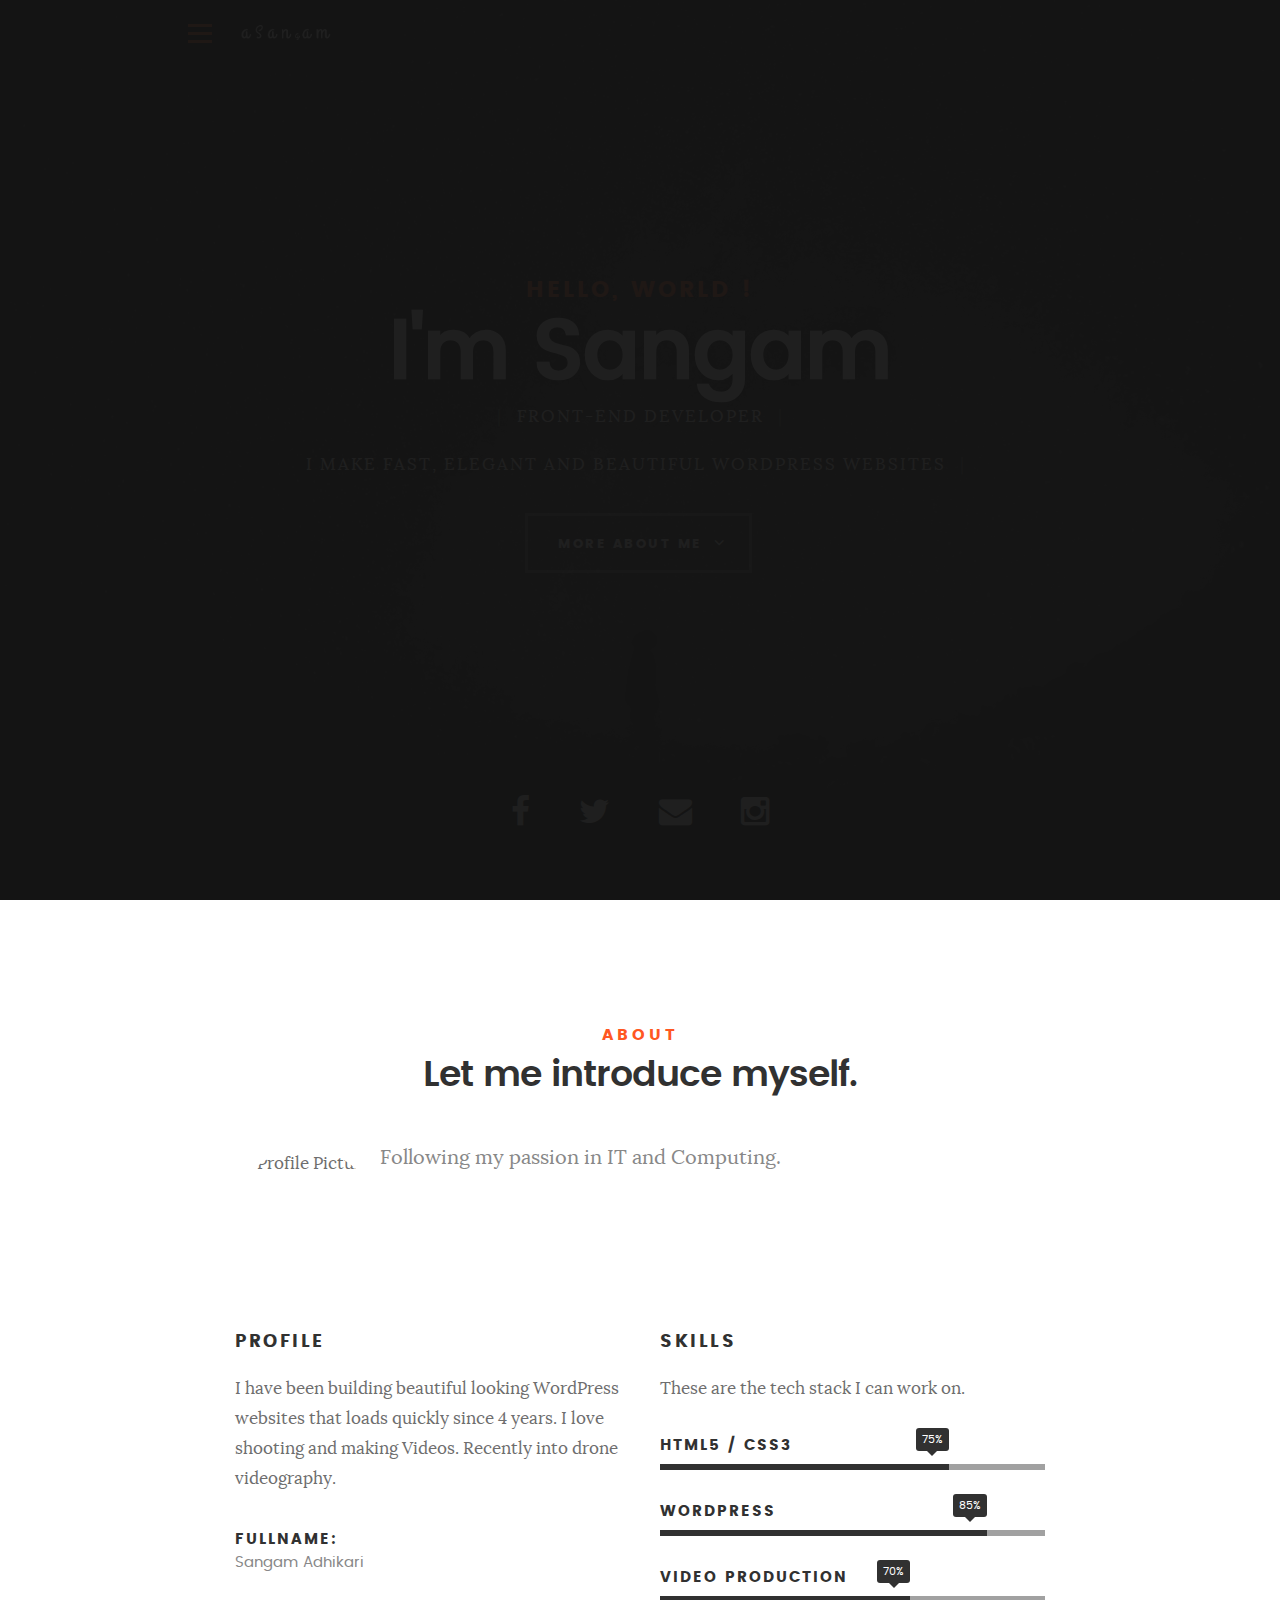
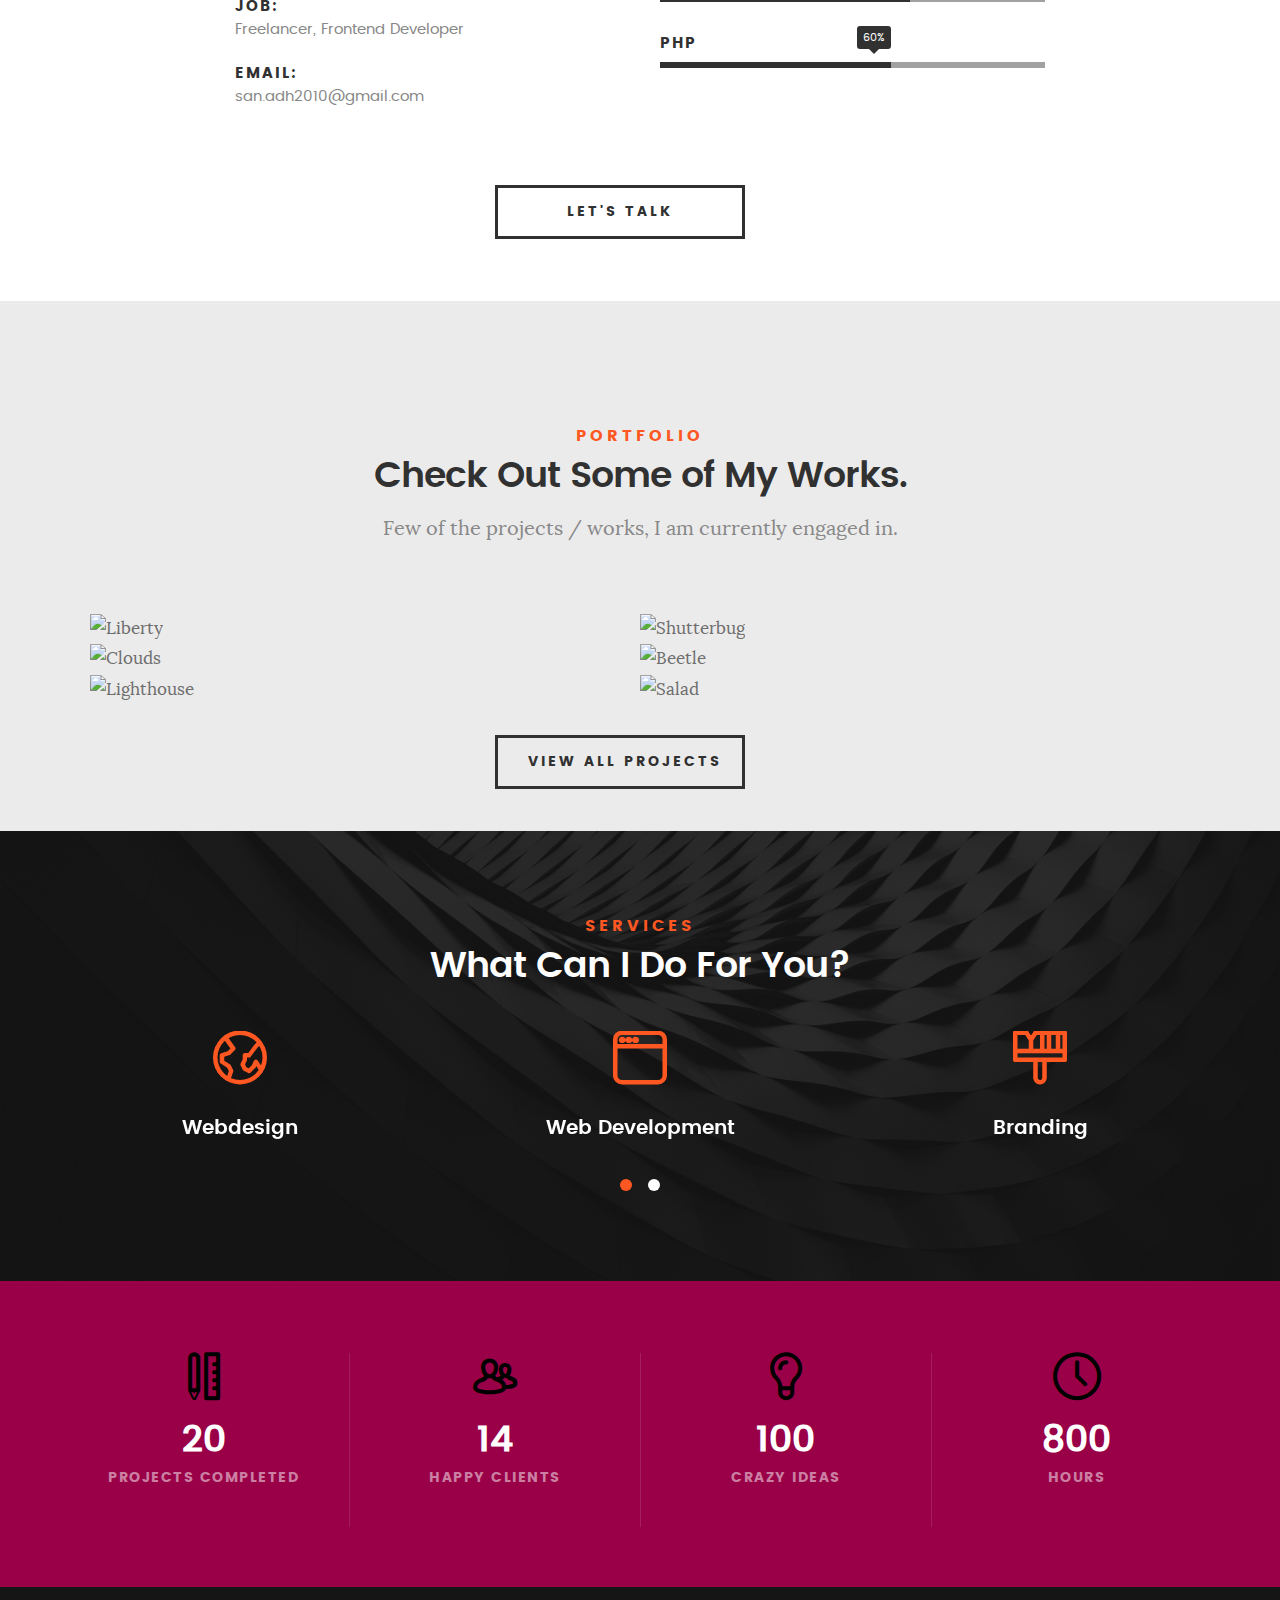
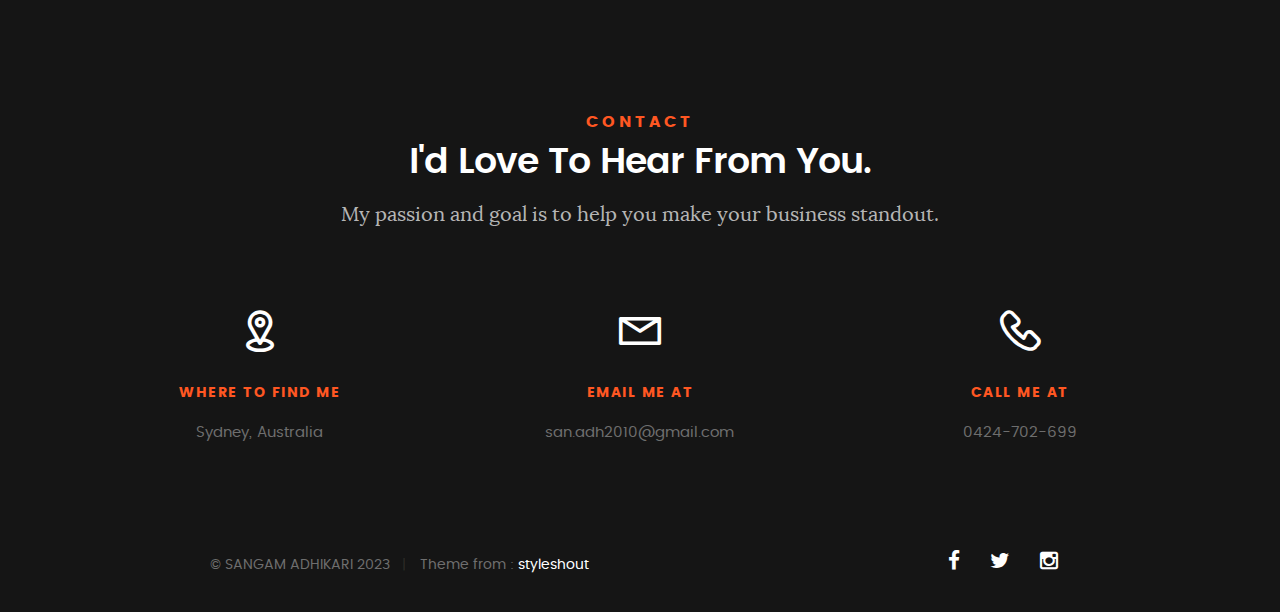
<file: index.html>
<!DOCTYPE html>
<!--[if IE 8 ]><html class="no-js oldie ie8" lang="en"> <![endif]-->
<!--[if IE 9 ]><html class="no-js oldie ie9" lang="en"> <![endif]-->
<!--[if (gte IE 9)|!(IE)]><!-->
<html class="no-js" lang="en">
<!--<![endif]-->

<head>

	<!--- basic page needs
   ================================================== -->
	<meta charset="utf-8">
	<title>Sangam Adhikari, Sydney Based Wordpress Developer</title>
	<meta name="description" content="">
	<meta name="author" content="">

	<!-- mobile specific metas
   ================================================== -->
	<meta name="viewport" content="width=device-width, initial-scale=1, maximum-scale=1">

	<!-- CSS
   ================================================== -->
	<link rel="stylesheet" href="css/base.css">
	<link rel="stylesheet" href="css/main.css">
	<link rel="stylesheet" href="css/vendor.css">

	<!-- script
   ================================================== -->
	<script src="js/modernizr.js"></script>
	<script src="js/pace.min.js"></script>

	<!-- favicons
	================================================== -->
	<link rel="icon" type="image/png" href="favicon.png">

<!-- Optimole Optimization code -->
<!-- Add both scripts inside the <head> tag. -->
<!-- You can change the quality parameter to any value between 1 and 100 -->
<script type="text/javascript">
    (function(w, d){
        var b = d.getElementsByTagName('head')[0];
        var s = d.createElement("script");
        var v = ("IntersectionObserver" in w) ? "_no_poly" : "";
        s.async = true; // This includes the script as async.
        s.src = "https://d5jmkjjpb7yfg.cloudfront.net/v2/latest/optimole_lib" + v + ".min.js";
        w.optimoleData = {
            key: "mlapcmeye5ql",
            quality: "85",
        };
        b.appendChild(s);
    }(window, document));
</script>
	

</head>

<body id="top">

	<!-- header 
   ================================================== -->
	<header>
		<div class="row">

			<div class="top-bar">
				<a class="menu-toggle" href="#"><span>Menu</span></a>

				<div class="logo">
					<a href="index.html">Sangam Adhikari</a>
				</div>

				<nav id="main-nav-wrap">
					<ul class="main-navigation">
						<li class="current"><a class="smoothscroll" href="#intro" title="">Home</a></li>
						<li><a class="smoothscroll" href="#about" title="">About</a></li>
						<!-- <li><a class="smoothscroll" href="#resume" title="">Resume</a></li> -->
						<li><a class="smoothscroll" href="#portfolio" title="">Portfolio</a></li>
						<li><a class="smoothscroll" href="#services" title="">Services</a></li>
						<li><a class="smoothscroll" href="#contact" title="">Contact</a></li>
						<li><a href="styles.html" title="">Style Demo</a></li>
					</ul>
				</nav>
			</div> <!-- /top-bar -->

		</div> <!-- /row -->
	</header> <!-- /header -->

	<!-- intro section
   ================================================== -->
	<section id="intro">

		<div class="intro-overlay"></div>

		<div class="intro-content">
			<div class="row">

				<div class="col-twelve">

					<h5>Hello, World !</h5>
					<h1>I'm Sangam</h1>

					<p class="intro-position">
						<span>Front-end Developer</span> <br><br>
						<span>I make fast, elegant and beautiful WordPress websites</span>
					</p>

					<a class="button stroke smoothscroll" href="#about" title="">More About Me</a>

				</div>

			</div>
		</div> <!-- /intro-content -->

		<ul class="intro-social">
			<li><a href="https://www.facebook.com/sangam.adhikari"><i class="fa fa-facebook"></i></a></li>
					<!-- <li><a href="#"><i class="fa fa-behance"></i></a></li> -->
					<li><a href="https://twitter.com/The_asangam"><i class="fa fa-twitter"></i></a></li>
					<li><a href="mailto:san.adh2010@gmail.com"><i class="fa fa-envelope"></i></a></li>
					<li><a href="https://www.instagram.com/the_asangam/"><i class="fa fa-instagram"></i></a></li>
		</ul> <!-- /intro-social -->

	</section> <!-- /intro -->


	<!-- about section
   ================================================== -->
	<section id="about">

		<div class="row section-intro">
			<div class="col-twelve">

				<h5>About</h5>
				<h1>Let me introduce myself.</h1>

				<div class="intro-info">

					<img data-opt-src="images/profile-sangam.jpg" alt="Profile Picture" width="800" height="600">

					<p class="lead">Following my passion in IT and Computing.</p>
				</div>

			</div>
		</div> <!-- /section-intro -->

		<div class="row about-content">

			<div class="col-six tab-full">

				<h3>Profile</h3>
				<p>I have been building beautiful looking WordPress websites that loads quickly since 4 years. I
					love shooting and making
					Videos. Recently into drone videography.
				</p>

				<ul class="info-list">
					<li>
						<strong>Fullname:</strong>
						<span>Sangam Adhikari</span>
					</li>

					<li>
						<strong>Job:</strong>
						<span>Freelancer, Frontend Developer</span>
					</li>
					<li>
						<strong>Email:</strong>
						<span>san.adh2010@gmail.com</span>
					</li>

				</ul> <!-- /info-list -->

			</div>

			<div class="col-six tab-full">

				<h3>Skills</h3>
				<p>These are the tech stack I can work on.</p>

				<ul class="skill-bars">
					<li>
						<div class="progress percent75"><span>75%</span></div>
						<strong>HTML5 / CSS3 </strong>
					</li>
					<li>

						<div class="progress percent85"><span>85%</span></div>
						<strong>Wordpress</strong>
					</li>
					<li>
						<div class="progress percent65"><span>70%</span></div>
						<strong>Video Production</strong>
					</li>
					<!-- <li>
						<div class="progress percent70"><span>60%</span></div>
						<strong>JQuery</strong>
					</li> -->
					<li>
						<div class="progress percent60"><span>60%</span></div>
						<strong>PHP</strong>
					</li>


				</ul> <!-- /skill-bars -->

			</div>

		</div>

		<div class="row button-section">
			<div class="col-twelve">
				<a href="#contact" title="Hire Me" class="button stroke smoothscroll">Let's Talk</a>
			</div>
		</div>

	</section> <!-- /process-->





	<!-- Portfolio Section
   ================================================== -->
	<section id="portfolio" class="">

		<div class="row section-intro ">
			<div class="col-twelve">

				<h5>Portfolio</h5>
				<h1>Check Out Some of My Works.</h1>

				<p class="lead"> Few of the projects / works, I am currently engaged in.</p>

			</div>
		</div> <!-- /section-intro-->

		<div class="row portfolio-content">

			<div class="col-twelve">

				<!-- portfolio-wrapper -->
				<div id="folio-wrapper" class="block-1-2 block-mob-full stack">

					<div class="bgrid folio-item">
						<div class="item-wrap">
							<img data-opt-src="images/portfolio/shutterbug.jpg" alt="Liberty" width="800" height="600">
							<a href="#modal-01" class="overlay">
								<div class="folio-item-table">
									<div class="folio-item-cell">
										<h3 class="folio-title">Liberty</h3>
										<span class="folio-types">
											Graphic Design
										</span>
									</div>
								</div>
							</a>
						</div>
					</div> <!-- /folio-item -->

					<div class="bgrid folio-item">
						<div class="item-wrap">
							<img data-opt-src="images/portfolio/shutterbug.jpg" alt="Shutterbug" width="800" height="600">
							<a href="#modal-02" class="overlay">
								<div class="folio-item-table">
									<div class="folio-item-cell">
										<h3 class="folio-title">Shutterbug</h3>
										<span class="folio-types">
											Web Design
										</span>
									</div>
								</div>
							</a>
						</div>
					</div> <!-- /folio-item -->

					<div class="bgrid folio-item">
						<div class="item-wrap">
							<img data-opt-src="images/portfolio/shutterbug.jpg" alt="Clouds" width="800" height="600">
							<a href="#modal-03" class="overlay">
								<div class="folio-item-table">
									<div class="folio-item-cell">
										<h3 class="folio-title">Clouds</h3>
										<span class="folio-types">
											Web Design
										</span>
									</div>
								</div>
							</a>
						</div>
					</div> <!-- /folio-item -->

					<div class="bgrid folio-item">
						<div class="item-wrap">
							<img data-opt-src="images/portfolio/shutterbug.jpg" alt="Beetle" width="800" height="600">
							<a href="#modal-04" class="overlay">
								<div class="folio-item-table">
									<div class="folio-item-cell">
										<h3 class="folio-title">Beetle</h3>
										<span class="folio-types">
											Branding
										</span>
									</div>
								</div>
							</a>
						</div>
					</div> <!-- /folio-item -->

					<div class="bgrid folio-item">
						<div class="item-wrap">
							<img data-opt-src="images/portfolio/shutterbug.jpg" alt="Lighthouse" width="800" height="600">
							<a href="#modal-05" class="overlay">
								<div class="folio-item-table">
									<div class="folio-item-cell">
										<h3 class="folio-title">Lighthouse</h3>
										<span class="folio-types">
											Web Development
										</span>
									</div>
								</div>
							</a>
						</div>
					</div> <!-- /folio-item -->

					<div class="bgrid folio-item">
						<div class="item-wrap">
							<img data-opt-src="images/portfolio/salad.jpg" alt="Salad" width="800" height="600">
							<a href="#modal-06" class="overlay">
								<div class="folio-item-table">
									<div class="folio-item-cell">
										<h3 class="folio-title">Salad</h3>
										<span class="folio-types">
											Branding
										</span>
									</div>
								</div>
							</a>
						</div>
					</div> <!-- /folio-item -->

					<!-- modal popups - begin
	            ============================================================= -->
					<div id="modal-01" class="popup-modal slider mfp-hide">

						<div class="media">
							<img data-opt-src="images/portfolio/modals/m-shutterbug.jpg" alt="" width="800" height="600"/>
						</div>

						<div class="description-box">
							<h4>Liberty</h4>
							<p>Proin gravida nibh vel velit auctor aliquet. Aenean sollicitudin, lorem quis bibendum
								auctor, nisi elit consequat ipsum, nec sagittis sem nibh id elit.</p>

							<div class="categories">Web Development</div>
						</div>

						<div class="link-box">
							<a href="http://www.behance.net">Details</a>
							<a href="#" class="popup-modal-dismiss">Close</a>
						</div>

					</div> <!-- /modal-01 -->

					<div id="modal-02" class="popup-modal slider mfp-hide">

						<div class="media">
							<img data-opt-src="images/portfolio/modals/m-shutterbug.jpg" alt="" width="800" height="600"/>
						</div>

						<div class="description-box">
							<h4>Shutterbug</h4>
							<p>Proin gravida nibh vel velit auctor aliquet. Aenean sollicitudin, lorem quis bibendum
								auctor, nisi elit consequat ipsum, nec sagittis sem nibh id elit.</p>

							<div class="categories">Web Design</div>
						</div>

						<div class="link-box">
							<a href="http://www.behance.net">Details</a>
							<a href="#" class="popup-modal-dismiss">Close</a>
						</div>

					</div> <!-- /modal-02 -->

					<div id="modal-03" class="popup-modal slider mfp-hide">

						<div class="media">
							<img data-opt-src="images/portfolio/modals/m-shutterbug.jpg" alt="" width="800" height="600"/>
						</div>

						<div class="description-box">
							<h4>Clouds</h4>
							<p>Proin gravida nibh vel velit auctor aliquet. Aenean sollicitudin, lorem quis bibendum
								auctor, nisi elit consequat ipsum, nec sagittis sem nibh id elit.</p>

							<div class="categories">Web Design</div>
						</div>

						<div class="link-box">
							<a href="http://www.behance.net">Details</a>
							<a href="#" class="popup-modal-dismiss">Close</a>
						</div>

					</div> <!-- /modal-03 -->

					<div id="modal-04" class="popup-modal slider mfp-hide">

						<div class="media">
							<img data-opt-src="images/portfolio/modals/m-shutterbug.jpg" alt="" width="800" height="600"/>
						</div>

						<div class="description-box">
							<h4>Beetle</h4>
							<p>Proin gravida nibh vel velit auctor aliquet. Aenean sollicitudin, lorem quis bibendum
								auctor, nisi elit consequat ipsum, nec sagittis sem nibh id elit.</p>

							<div class="categories">Branding</div>
						</div>

						<div class="link-box">
							<a href="http://www.behance.net">Details</a>
							<a href="#" class="popup-modal-dismiss">Close</a>
						</div>

					</div> <!-- /modal-04 -->

					<div id="modal-05" class="popup-modal slider mfp-hide">

						<div class="media">
							<img data-opt-src="images/portfolio/modals/m-shutterbug.jpg" alt="" width="800" height="600"/>
						</div>

						<div class="description-box">
							<h4>Lighthouse</h4>
							<p>Proin gravida nibh vel velit auctor aliquet. Aenean sollicitudin, lorem quis bibendum
								auctor, nisi elit consequat ipsum, nec sagittis sem nibh id elit.</p>

							<div class="categories">Web Development</div>
						</div>

						<div class="link-box">
							<a href="http://www.behance.net">Details</a>
							<a href="#" class="popup-modal-dismiss">Close</a>
						</div>

					</div> <!-- /modal-05 -->

					<div id="modal-06" class="popup-modal slider mfp-hide">

						<div class="media">
							<img data-opt-src="images/portfolio/modals/m-shutterbug.jpg" alt="" width="800" height="600"/>
						</div>

						<div class="description-box">
							<h4>Salad</h4>
							<p>Proin gravida nibh vel velit auctor aliquet. Aenean sollicitudin, lorem quis bibendum
								auctor, nisi elit consequat ipsum, nec sagittis sem nibh id elit.</p>

							<div class="categories">Branding</div>
						</div>

						<div class="link-box">
							<a href="http://www.behance.net">Details</a>
							<a href="#" class="popup-modal-dismiss">Close</a>
						</div>

					</div> <!-- /modal-06 -->


					<!-- modal popups - end
	            ============================================================= -->

				</div> <!-- /portfolio-wrapper -->

			</div> <!-- /twelve -->

		</div> <!-- /portfolio-content -->
		<br>
		<div class="row button-section">
			<div class="col-twelve">
				<a href="portfolio.html" target="_blank" class="button stroke">View All Projects</a>
			</div>
		</div>
	</section> <!-- /portfolio -->



	<!-- services Section
   ================================================== -->
	<section id="services">

		<div class="overlay"></div>

		<div class="row section-intro">
			<div class="col-twelve">

				<h5>Services</h5>
				<h1>What Can I Do For You?</h1>

				<!-- <p class="lead">what can i do for you description.</p> -->

			</div>
		</div> <!-- /section-intro -->

		<div class="row services-content">

			<div id="owl-slider" class="owl-carousel services-list">

				<div class="service">

					<span class="icon"><i class="icon-earth"></i></span>

					<div class="service-content">

						<h3>Webdesign</h3>

						<!-- <p class="desc"> From as simple as designing your website or changing your current layout</p> -->

					</div>

				</div> <!-- /service -->

				<div class="service">

					<span class="icon"><i class="icon-window"></i></span>

					<div class="service-content">

						<h3>Web Development</h3>



					</div>

				</div> <!-- /service -->

				<div class="service">

					<span class="icon"><i class="icon-paint-brush"></i></span>

					<div class="service-content">

						<h3>Branding</h3>

					</div>

				</div> <!-- /service -->

				<div class="service">

					<span class="icon"><i class="icon-toggles"></i></span>

					<div class="service-content">

						<h3>Video Production</h3>

						<!-- <p class="desc"> Video Production Description.
						</p> -->

					</div>

				</div> <!-- /service -->

				<div class="service">

					<span class="icon"><i class="icon-image"></i></span>

					<div class="service-content">

						<h3>Graphics Design</h3>

						<!-- <p class="desc"> As simple as designing your logo, cards or the banners.
						</p> -->

					</div>

				</div> <!-- /service -->

				<div class="service">

					<span class="icon"><i class="icon-chat"></i></span>

					<div class="service-content">

						<h3>IT Support</h3>

						<!-- <p class="desc"> Contact me for any task required for your business IT Support.
						</p> -->

					</div>

				</div> <!-- /service -->

			</div> <!-- /services-list -->

		</div> <!-- /services-content -->

	</section> <!-- /services -->


	<!-- stats Section
   ================================================== -->
	<section id="stats" class="count-up">

		<div class="row">
			<div class="col-twelve">

				<div class="block-1-4 block-s-1-3 block-tab-1-2 block-mob-full stats-list">

					<div class="bgrid stat">

						<div class="icon-part">
							<i class="icon-pencil-ruler"></i>
						</div>

						<h3 class="stat-count">
							20
						</h3>

						<h5 class="stat-title">
							Projects Completed
						</h5>

					</div> <!-- /stat -->

					<div class="bgrid stat">

						<div class="icon-part">
							<i class="icon-users"></i>
						</div>

						<h3 class="stat-count">
							14
						</h3>

						<h5 class="stat-title">
							Happy Clients
						</h5>

					</div> 
<!-- 
					<div class="bgrid stat">

						<div class="icon-part">
							<i class="icon-badge"></i>
						</div>

						<h3 class="stat-count">
							200
						</h3>

						<h5 class="stat-title">
							Awards Received
						</h5>

					</div> -->

					<div class="bgrid stat">

						<div class="icon-part">
							<i class="icon-light-bulb"></i>
						</div>

						<h3 class="stat-count">
							100
						</h3>

						<h5 class="stat-title">
							Crazy Ideas
						</h5>

					</div> <!-- /stat -->

					<!-- <div class="bgrid stat">

						<div class="icon-part">
							<i class="icon-cup"></i>
						</div>

						<h3 class="stat-count">
							1500
						</h3>

						<h5 class="stat-title">
							Coffee Cups
						</h5>

					</div> -->

					<div class="bgrid stat">

						<div class="icon-part">
							<i class="icon-clock"></i>
						</div>

						<h3 class="stat-count">
							800
						</h3>

						<h5 class="stat-title">
							Hours
						</h5>

					</div> <!-- /stat -->

				</div> <!-- /stats-list -->

			</div> <!-- /twelve -->
		</div> <!-- /row -->

	</section> <!-- /stats -->


	<!-- contact
   ================================================== -->
	<section id="contact">

		<div class="row section-intro">
			<div class="col-twelve">

				<h5>Contact</h5>
				<h1>I'd Love To Hear From You.</h1>

				<p class="lead">My passion and goal is to help you make your business standout.</p>

			</div>
		</div> <!-- /section-intro -->



		<div class="row contact-info">

			<div class="col-four tab-full">

				<div class="icon">
					<i class="icon-pin"></i>
				</div>

				<h5>Where to find me</h5>

				<p>
					Sydney, Australia<br>
				</p>

			</div>

			<div class="col-four tab-full collapse">

				<div class="icon">
					<i class="icon-mail"></i>
				</div>

				<h5>Email Me At</h5>

				<p>san.adh2010@gmail.com<br>
					
				</p>

			</div>

			<div class="col-four tab-full">

				<div class="icon">
					<i class="icon-phone"></i>
				</div>

				<h5>Call Me At</h5>

				<p>0424-702-699<br>
				</p>

			</div>

		</div> <!-- /contact-info -->

	</section> <!-- /contact -->


	<!-- footer
   ================================================== -->

	<footer >
		<div class="row">

			<div class="col-six tab-full pull-right social">

				<ul class="footer-social">
					<li><a href="https://www.facebook.com/sangam.adhikari"><i class="fa fa-facebook"></i></a></li>
					<!-- <li><a href="#"><i class="fa fa-behance"></i></a></li> -->
					<li><a href="https://twitter.com/The_asangam"><i class="fa fa-twitter"></i></a></li>
					<!-- <li><a href="#"><i class="fa fa-dribbble"></i></a></li> -->
					<li><a href="https://www.instagram.com/the_asangam/"><i class="fa fa-instagram"></i></a></li>
				</ul>

			</div>

			<div class="col-six tab-full">
				<div class="copyright">
					<span>© SANGAM ADHIKARI 2023</span>
					<span>Theme from : <a href="http://www.styleshout.com/">styleshout</a></span>
				</div>
			</div>

			<div id="go-top">
				<a class="smoothscroll" title="Back to Top" href="#top"><i class="fa fa-long-arrow-up"></i></a>
			</div>

		</div> <!-- /row -->
	</footer>

	<div id="preloader">
		<div id="loader"></div>
	</div>

	<!-- Java Script
   ================================================== -->
	<script src="js/jquery-2.1.3.min.js"></script>
	<script src="js/plugins.js"></script>
	<script src="js/main.js"></script>

</body>

</html>
</file>
<file: css/base.css>
/**
 * =================================================================== 
 *
 *  Kards v1.0 Base Stylesheet
 *  url: styleshout.com
 *  03-01-2016
 *  ------------------------------------------------------------------
 *  TOC:
 *  01. reset
 *  02. basic/base setup styles
 *  03. grid
 *  04. MISC
 *
 * =================================================================== 
 */

/** 
 * ===================================================================
 * 01. reset - normalize.css v3.0.2 | MIT License | git.io/normalize
 *
 * ------------------------------------------------------------------- 
 */
html {
	font-family: sans-serif;
	-ms-text-size-adjust: 100%;
	-webkit-text-size-adjust: 100%;
}

body {
	margin: 0;
}

article,
aside,
details,
figcaption,
figure,
footer,
header,
hgroup,
main,
menu,
nav,
section,
summary {
	display: block;
}

audio,
canvas,
progress,
video {
	display: inline-block;
	vertical-align: baseline;
}

audio:not([controls]) {
	display: none;
	height: 0;
}

[hidden],
template {
	display: none;
}

a {
	background: transparent;
}

a:active,
a:hover {
	outline: 0;
}

abbr[title] {
	border-bottom: 1px dotted;
}

b,
strong {
	font-weight: bold;
}

dfn {
	font-style: italic;
}

h1 {
	font-size: 2em;
	margin: 0.67em 0;
}

mark {
	background: #ff0;
	color: #000;
}

small {
	font-size: 80%;
}

sub,
sup {
	font-size: 75%;
	line-height: 0;
	position: relative;
	vertical-align: baseline;
}

sup {
	top: -0.5em;
}

sub {
	bottom: -0.25em;
}

img {
	border: 0;
}

svg:not(:root) {
	overflow: hidden;
}

figure {
	margin: 1em 40px;
}

hr {
	-moz-box-sizing: content-box;
	box-sizing: content-box;
	height: 0;
}

pre {
	overflow: auto;
}

code,
kbd,
pre,
samp {
	font-family: monospace, monospace;
	font-size: 1em;
}

button,
input,
optgroup,
select,
textarea {
	color: inherit;
	font: inherit;
	margin: 0;
}

button {
	overflow: visible;
}

button,
select {
	text-transform: none;
}

button,
html input[type="button"],
input[type="reset"],
input[type="submit"] {
	-webkit-appearance: button;
	cursor: pointer;
}

button[disabled],
html input[disabled] {
	cursor: default;
}

button::-moz-focus-inner,
input::-moz-focus-inner {
	border: 0;
	padding: 0;
}

input {
	line-height: normal;
}

input[type="checkbox"],
input[type="radio"] {
	box-sizing: border-box;
	padding: 0;
}

input[type="number"]::-webkit-inner-spin-button,
input[type="number"]::-webkit-outer-spin-button {
	height: auto;
}

input[type="search"] {
	-webkit-appearance: textfield;
	-moz-box-sizing: content-box;
	-webkit-box-sizing: content-box;
	box-sizing: content-box;
}

input[type="search"]::-webkit-search-cancel-button,
input[type="search"]::-webkit-search-decoration {
	-webkit-appearance: none;
}

fieldset {
	border: 1px solid #c0c0c0;
	margin: 0 2px;
	padding: 0.35em 0.625em 0.75em;
}

legend {
	border: 0;
	padding: 0;
}

textarea {
	overflow: auto;
}

optgroup {
	font-weight: bold;
}

table {
	border-collapse: collapse;
	border-spacing: 0;
}

td,
th {
	padding: 0;
}

/** 
 * ===================================================================
 * 02. basic/base setup styles - (_basic.scss)
 *
 * ------------------------------------------------------------------- 
 */
html {
	font-size: 62.5%;
	box-sizing: border-box;
}

*,
*::before,
*::after {
	box-sizing: inherit;
}

body {
	font-weight: normal;
	line-height: 1;
	text-rendering: optimizeLegibility;
	word-wrap: break-word;
	-webkit-overflow-scrolling: touch;
	-webkit-text-size-adjust: none;
}

body,
input,
button {
	-moz-osx-font-smoothing: grayscale;
	-webkit-font-smoothing: antialiased;
}

/**
 * Media - (_basic.scss)
 * ------------------------------------------------------------------- 
 */
img,
video {
	max-width: 100%;
	height: auto;
}

/**
 * Typography resets - (_basic.scss)
 * ------------------------------------------------------------------- 
 */
div,
dl,
dt,
dd,
ul,
ol,
li,
h1,
h2,
h3,
h4,
h5,
h6,
pre,
form,
p,
blockquote,
th,
td {
	margin: 0;
	padding: 0;
}

h1,
h2,
h3,
h4,
h5,
h6 {
	-webkit-font-variant-ligatures: common-ligatures;
	-moz-font-variant-ligatures: common-ligatures;
	font-variant-ligatures: common-ligatures;
	text-rendering: optimizeLegibility;
}

em,
i {
	font-style: italic;
	line-height: inherit;
}

strong,
b {
	font-weight: bold;
	line-height: inherit;
}

small {
	font-size: 60%;
	line-height: inherit;
}

ol,
ul {
	list-style: none;
}

li {
	display: block;
}

/**
 * links - (_basic.scss)
 * ------------------------------------------------------------------- 
 */
a {
	text-decoration: none;
	line-height: inherit;
}

a img {
	border: none;
}

/**
 * inputs - (_basic.scss)
 * ------------------------------------------------------------------- 
 */
fieldset {
	margin: 0;
	padding: 0;
}

input[type="email"],
input[type="number"],
input[type="search"],
input[type="text"],
input[type="tel"],
input[type="url"],
input[type="password"],
textarea {
	-webkit-appearance: none;
	-moz-appearance: none;
	-ms-appearance: none;
	-o-appearance: none;
	appearance: none;
}

/** 
 * ===================================================================
 * 03. grid - (_grid.scss)
 *
 * ------------------------------------------------------------------- 
 */
.row {
	width: 94%;
	max-width: 1140px;
	margin: 0 auto;
}

.row:before,
.row:after {
	content: "";
	display: table;
}

.row:after {
	clear: both;
}

.row .row {
	width: auto;
	max-width: none;
	margin-left: -20px;
	margin-right: -20px;
}

[class*="col-"],
.bgrid {
	float: left;
}

[class*="col-"] + [class*="col-"].end {
	float: right;
}

[class*="col-"] {
	padding: 0 20px;
}

.col-one {
	width: 8.33333%;
}

.col-two,
.col-1-6 {
	width: 16.66667%;
}

.col-three,
.col-1-4 {
	width: 25%;
}

.col-four,
.col-1-3 {
	width: 33.33333%;
}

.col-five {
	width: 41.66667%;
}

.col-six,
.col-1-2 {
	width: 50%;
}

.col-seven {
	width: 58.33333%;
}

.col-eight,
.col-2-3 {
	width: 66.66667%;
}

.col-nine,
.col-3-4 {
	width: 75%;
}

.col-ten,
.col-5-6 {
	width: 83.33333%;
}

.col-eleven {
	width: 91.66667%;
}

.col-twelve,
.col-full {
	width: 100%;
}

/**
 * small screens - (_grid.scss)
 * --------------------------------------------------------------- 
 */
@media screen and (max-width:1024px) {
	.row .row {
		margin-left: -18px;
		margin-right: -18px;
	}

	[class*="col-"] {
		padding: 0 18px;
	}

}

/**
 * tablets - (_grid.scss)
 * --------------------------------------------------------------- 
 */
@media screen and (max-width:768px) {
	.row {
		width: auto;
		padding-left: 30px;
		padding-right: 30px;
	}

	.row .row {
		padding-left: 0;
		padding-right: 0;
		margin-left: -15px;
		margin-right: -15px;
	}

	[class*="col-"] {
		padding: 0 15px;
	}

	.tab-1-4 {
		width: 25%;
	}

	.tab-1-3 {
		width: 33.33333%;
	}

	.tab-1-2 {
		width: 50%;
	}

	.tab-2-3 {
		width: 66.66667%;
	}

	.tab-3-4 {
		width: 75%;
	}

	.tab-full {
		width: 100%;
	}

}

/**
 * large mobile devices - (_grid.scss)
 * --------------------------------------------------------------- 
 */
@media screen and (max-width:600px) {
	.row {
		padding-left: 25px;
		padding-right: 25px;
	}

	.row .row {
		margin-left: -10px;
		margin-right: -10px;
	}

	[class*="col-"] {
		padding: 0 10px;
	}

	.mob-1-4 {
		width: 25%;
	}

	.mob-1-2 {
		width: 50%;
	}

	.mob-3-4 {
		width: 75%;
	}

	.mob-full {
		width: 100%;
	}

}

/**
 * small mobile devices - (_grid.scss)
 * --------------------------------------------------------------- 
 */
@media screen and (max-width:400px) {
	.row .row {
		padding-left: 0;
		padding-right: 0;
		margin-left: 0;
		margin-right: 0;
	}

	[class*="col-"] {
		width: 100% !important;
		float: none !important;
		clear: both !important;
		margin-left: 0;
		margin-right: 0;
		padding: 0;
	}

	[class*="col-"] + [class*="col-"].end {
		float: none;
	}

}

/** 
 * ===================================================================
 * block grids - (_grid.scss)
 *
 * ------------------------------------------------------------------- 
 */
[class*="block-"]:before,
[class*="block-"]:after {
	content: "";
	display: table;
}

[class*="block-"]:after {
	clear: both;
}

.block-1-6 .bgrid {
	width: 16.66667%;
}

.block-1-4 .bgrid {
	width: 25%;
}

.block-1-3 .bgrid {
	width: 33.33333%;
}

.block-1-2 .bgrid {
	width: 50%;
}

/**
 * Clearing for block grid columns. Allow columns with 
 * different heights to align properly.
 */
.block-1-6 .bgrid:nth-child(6n+1),
.block-1-4 .bgrid:nth-child(4n+1),
.block-1-3 .bgrid:nth-child(3n+1),
.block-1-2 .bgrid:nth-child(2n+1) {
	clear: both;
}

/**
 * small screens - (_grid.scss)
 * --------------------------------------------------------------- 
 */
@media screen and (max-width:1024px) {
	.block-s-1-6 .bgrid {
		width: 16.66667%;
	}

	.block-s-1-4 .bgrid {
		width: 25%;
	}

	.block-s-1-3 .bgrid {
		width: 33.33333%;
	}

	.block-s-1-2 .bgrid {
		width: 50%;
	}

	.block-s-full .bgrid {
		width: 100%;
		clear: both;
	}

	[class*="block-s-"] .bgrid:nth-child(n) {
		clear: none;
	}

	.block-s-1-6 .bgrid:nth-child(6n+1),
	.block-s-1-4 .bgrid:nth-child(4n+1),
	.block-s-1-3 .bgrid:nth-child(3n+1),
	.block-s-1-2 .bgrid:nth-child(2n+1) {
		clear: both;
	}

}

/**
 * tablets - (_grid.scss)
 * --------------------------------------------------------------- 
 */
@media screen and (max-width:768px) {
	.block-tab-1-6 .bgrid {
		width: 16.66667%;
	}

	.block-tab-1-4 .bgrid {
		width: 25%;
	}

	.block-tab-1-3 .bgrid {
		width: 33.33333%;
	}

	.block-tab-1-2 .bgrid {
		width: 50%;
	}

	.block-tab-full .bgrid {
		width: 100%;
		clear: both;
	}

	[class*="block-tab-"] .bgrid:nth-child(n) {
		clear: none;
	}

	.block-tab-1-6 .bgrid:nth-child(6n+1),
	.block-tab-1-4 .bgrid:nth-child(4n+1),
	.block-tab-1-3 .bgrid:nth-child(3n+1),
	.block-tab-1-2 .bgrid:nth-child(2n+1) {
		clear: both;
	}

}

/**
 * large mobile devices - (_grid.scss)
 * --------------------------------------------------------------- 
 */
@media screen and (max-width:600px) {
	.block-mob-1-6 .bgrid {
		width: 16.66667%;
	}

	.block-mob-1-4 .bgrid {
		width: 25%;
	}

	.block-mob-1-3 .bgrid {
		width: 33.33333%;
	}

	.block-mob-1-2 .bgrid {
		width: 50%;
	}

	.block-mob-full .bgrid {
		width: 100%;
		clear: both;
	}

	[class*="block-mob-"] .bgrid:nth-child(n) {
		clear: none;
	}

	.block-mob-1-6 .bgrid:nth-child(6n+1),
	.block-mob-1-4 .bgrid:nth-child(4n+1),
	.block-mob-1-3 .bgrid:nth-child(3n+1),
	.block-mob-1-2 .bgrid:nth-child(2n+1) {
		clear: both;
	}

}

/**
 * stack on small mobile devices - (_grid.scss)
 * --------------------------------------------------------------- 
 */
@media screen and (max-width:400px) {
	.stack .bgrid {
		width: 100% !important;
		float: none !important;
		clear: both !important;
		margin-left: 0;
		margin-right: 0;
	}

}

/** 
 * ===================================================================
 * 04. MISC  - (_grid.scss)
 *
 * ------------------------------------------------------------------- 
 */

/**
 * Clearing - (http://nicolasgallagher.com/micro-clearfix-hack/
 */
.group:before,
.group:after {
	content: "";
	display: table;
}

.group:after {
	clear: both;
}

/**
 * Misc Helper Styles 
 */
.hide {
	display: none;
}

.invisible {
	visibility: hidden;
}

.antialiased {
	-webkit-font-smoothing: antialiased;
	-moz-osx-font-smoothing: grayscale;
}

.remove-bottom {
	margin-bottom: 0;
}

.half-bottom {
	margin-bottom: 1.5rem !important;
}

.add-bottom {
	margin-bottom: 3rem !important;
}

.no-border {
	border: none;
}

.full-width {
	width: 100%;
}

.text-center {
	text-align: center;
}

.text-left {
	text-align: left;
}

.text-right {
	text-align: right;
}

.pull-left {
	float: left;
}

.pull-right {
	float: right;
}

.align-center {
	margin-left: auto;
	margin-right: auto;
	text-align: center;
}

/*# sourceMappingURL=base.css.map */
</file>
<file: css/main.css>
/**
 * =================================================================== 
 *
 *  Kards v1.0 Main Stylesheet
 *  url: styleshout.com
 *  03-01-2016
 *  ------------------------------------------------------------------
 *  TOC:
 *  01. webfonts and iconfonts
 *  02. base style overrides
 *  03. typography & general theme styles
 *  04. preloader
 *  05. forms
 *  06. buttons 
 *  07. other components
 *  08. common styles
 *  09. header styles
 *  10. intro
 *  11. about
 *  12. resume
 *  13. portfolio
 *  14. call-to-action section
 *  15. services
 *  16. stats
 *  17. contact
 *  18. footer
 *
 * =================================================================== 
 */


/** 
 * ===================================================================
 * 01. webfonts and iconfonts - (_document-setup.scss)
 *
 * ------------------------------------------------------------------- 
 */
@import url("fonts.css");
@import url("font-awesome/css/font-awesome.min.css");
@import url("micons/micons.css");


/** 
 * ===================================================================
 * 02. base style overrides - (_document-setup.scss)
 *
 * ------------------------------------------------------------------- 
 */
html {
	font-size: 10px;
}

@media only screen and (max-width:1024px) {
	html {
		font-size: 9.411764705882353px;
	}
}
@media only screen and (max-width:768px) {
	html {
		font-size: 10px;
	}
}
@media only screen and (max-width:400px) {
	html {
		font-size: 9.411764705882353px;
	}
}

html, body {
	height: 100%;
}
body {
	background: #151515;
	font-family: "lora-regular", serif;
	font-size: 1.7rem;
	line-height: 3rem;
	color: #6e6e6e;
}

/**
 * links - (_document-setup.scss)
 * -------------------------------------------------------------------
 */
a, a:visited {
	color: #000000;
	-moz-transition: all 0.3s ease-in-out;
	-o-transition: all 0.3s ease-in-out;
	-webkit-transition: all 0.3s ease-in-out;
	-ms-transition: all 0.3s ease-in-out;
	transition: all 0.3s ease-in-out;
}
a:hover, a:focus, a:active {
	color: #FF5722;
	outline: 0;
}

/** 
 * ===================================================================
 * 03. typography & general theme styles - (_document-setup.scss)
 *
 * ------------------------------------------------------------------- 
 */
h1, h2, h3, h4, h5, h6, .h01, .h02, .h03, .h04, .h05, .h06 {
	font-family: "poppins-semibold", sans-serif;
	color: #313131;
	font-style: normal;
	text-rendering: optimizeLegibility;
	margin-bottom: 2.1rem;
}
h3, .h03, h4, .h04 {
	margin-bottom: 1.8rem;
}
h5, .h05, h6, .h06 {
	font-family: "poppins-bold";
	margin-bottom: 1.2rem;
}
h1, .h01 {
	font-size: 3.1rem;
	line-height: 1.355;
	letter-spacing: -.1rem;
}
@media only screen and (max-width:600px) {
	h1, .h01 {
		font-size: 2.6rem;
		letter-spacing: -.07rem;
	}
}
h2, .h02 {
	font-size: 2.4rem;
	line-height: 1.25;
}
h3, .h03 {
	font-size: 2rem;
	line-height: 1.5;
}
h4, .h04 {
	font-size: 1.7rem;
	line-height: 1.765;
}
h5, .h05 {
	font-size: 1.4rem;
	line-height: 1.714;
	text-transform: uppercase;
	letter-spacing: .15rem;
}
h6, .h06 {
	font-size: 1.3rem;
	line-height: 1.846;
	text-transform: uppercase;
	letter-spacing: .15rem;
}
p img {
	margin: 0;
}
p.lead {
	font-family: "lora-regular", serif;
	font-size: 2rem;
	line-height: 1.8;
	color: #888888;
}
@media only screen and (max-width:768px) {
	p.lead {
		font-size: 1.7rem;
	}
}
em, i, strong, b {
	font-size: 1.7rem;
	line-height: 3rem;
	font-style: normal;
	font-weight: normal;
}
em, i {
	font-family: "lora-italic", serif;
}
strong, b {
	font-family: "lora-bold", serif;
}
small {
	font-size: 1.2rem;
	line-height: inherit;
}
blockquote {
	margin: 3rem 0;
	padding-left: 4rem;
	position: relative;
}
blockquote:before {
	content: "\201C";
	font-size: 8rem;
	line-height: 0px;
	margin: 0;
	color: #313131;
	font-family: arial, sans-serif;
	position: absolute;
	top: 3rem;
	left: 0;
}
blockquote p {
	font-family: georgia, serif;
	font-style: italic;
	padding: 0;
	font-size: 1.9rem;
	line-height: 1.737;
}
blockquote cite {
	display: block;
	font-size: 1.3rem;
	font-style: normal;
	line-height: 1.616;
}
blockquote cite:before {
	content: "\2014 \0020";
}
blockquote cite a, blockquote cite a:visited {
	color: #888888;
	border: none;
}
abbr {
	font-family: "poppins-bold", serif;
	font-variant: small-caps;
	text-transform: lowercase;
	letter-spacing: .05rem;
	color: #888888;
}
var, kbd, samp, code, pre {
	font-family: Consolas, "Andale Mono", Courier, "Courier New", monospace;
}
pre {
	padding: 2.4rem 3rem 3rem;
	background: #F1F1F1;
}
code {
	font-size: 1.4rem;
	margin: 0 .2rem;
	padding: .3rem .6rem;
	white-space: nowrap;
	background: #F1F1F1;
	border: 1px solid #E1E1E1;
	border-radius: 3px;
}
pre > code {
	display: block;
	white-space: pre;
	line-height: 2;
	padding: 0;
	margin: 0;
}
pre.prettyprint > code {
	border: none;
}
del {
	text-decoration: line-through;
}
abbr[title], dfn[title] {
	border-bottom: 1px dotted;
	cursor: help;
}
mark {
	background: #FFF49B;
	color: #000;
}
hr {
	border: solid #d2d2d2;
	border-width: 1px 0 0;
	clear: both;
	margin: 2.4rem 0 1.5rem;
	height: 0;
}

/**
 * Lists - (_document-setup.scss)  
 * -------------------------------------------------------------------
 */
ol {
	list-style: decimal;
}
ul {
	list-style: disc;
}
li {
	display: list-item;
}
ol, ul {
	margin-left: 1.7rem;
}
ul li {
	padding-left: .4rem;
}
ul ul, ul ol, ol ol, ol ul {
	margin: .6rem 0 .6rem 1.7rem;
}
ul.disc li {
	display: list-item;
	list-style: none;
	padding: 0 0 0 .8rem;
	position: relative;
}
ul.disc li::before {
	content: "";
	display: inline-block;
	width: 8px;
	height: 8px;
	border-radius: 50%;
	background: #FF5722;
	position: absolute;
	left: -17px;
	top: 11px;
	vertical-align: middle;
}
dt {
	margin: 0;
	color: #FF5722;
}
dd {
	margin: 0 0 0 2rem;
}

/**
 * tables - (_document-setup.scss)  
 * -------------------------------------------------------------------
 */
table {
	border-width: 0;
	width: 100%;
	max-width: 100%;
	font-family: "lora-regular", sans-serif;
}
th, td {
	padding: 1.5rem 3rem;
	text-align: left;
	border-bottom: 1px solid #E8E8E8;
}
th {
	color: #313131;
	font-family: "poppins-bold", sans-serif;
}
td {
	line-height: 1.5;
}
th:first-child, td:first-child {
	padding-left: 0;
}
th:last-child, td:last-child {
	padding-right: 0;
}
.table-responsive {
	overflow-x: auto;
	-webkit-overflow-scrolling: touch;
}

/**
 * Spacing - (_document-setup.scss)  
 * -------------------------------------------------------------------
 */
button, .button {
	margin-bottom: 1.2;
}
fieldset {
	margin-bottom: 1.5rem;
}
input,
textarea,
select,
pre,
blockquote,
figure,
table,
p,
ul,
ol,
dl,
form,
.fluid-video-wrapper,
.ss-custom-select {
	margin-bottom: 3rem;
}

/**
 * floated image - (_document-setup.scss)  
 * -------------------------------------------------------------------
 */
img.pull-right {
	margin: .9rem 0 0 2.4rem;
}
img.pull-left {
	margin: .9rem 2.4rem 0 0;
}

/**
 * block grid paddings - (_document-setup.scss) 
 * -------------------------------------------------------------------
 */
.bgrid {
	padding: 0 20px;
}
@media only screen and (max-width:1024px) {
	.bgrid {
		padding: 0 18px;
	}
}
@media only screen and (max-width:768px) {
	.bgrid {
		padding: 0 15px;
	}
}
@media only screen and (max-width:600px) {
	.bgrid {
		padding: 0 10px;
	}
}
@media only screen and (max-width:400px) {
	.bgrid {
		padding: 0;
	}
}

/**
 * pace.js styles - minimal  - (_document-setup.scss)
 * -------------------------------------------------------------------
 */
.pace {
	-webkit-pointer-events: none;
	pointer-events: none;
	-webkit-user-select: none;
	-moz-user-select: none;
	user-select: none;
}
.pace-inactive {
	display: none;
}
.pace .pace-progress {
	background: #FF5722;
	position: fixed;
	z-index: 900;
	top: 0;
	right: 100%;
	width: 100%;
	height: 6px;
}

/** 
 * ===================================================================
 * 04. preloader - (_preloader-1.scss)
 *
 * ------------------------------------------------------------------- 
 */
#preloader {
	position: fixed;
	top: 0;
	left: 0;
	right: 0;
	bottom: 0;
	background: #151515;
	z-index: 800;
	height: 100%;
	width: 100%;
}
.no-js #preloader, .oldie #preloader {
	display: none;
}
#loader {
	position: absolute;
	left: 50%;
	top: 50%;
	width: 60px;
	height: 60px;
	margin: -30px 0 0 -30px;
	padding: 0;
}
#loader:before {
	content: "";
	border-top: 11px solid rgba(255, 255, 255, 0.1);
	border-right: 11px solid rgba(255, 255, 255, 0.1);
	border-bottom: 11px solid rgba(255, 255, 255, 0.1);
	border-left: 11px solid #FF5722;
	-webkit-animation: load 1.1s infinite linear;
	animation: load 1.1s infinite linear;
	display: block;
	border-radius: 50%;
	width: 60px;
	height: 60px;
}
@-webkit-keyframes load {
	0% {
		-webkit-transform: rotate(0deg);
		transform: rotate(0deg);
	}
	100% {
		-webkit-transform: rotate(360deg);
		transform: rotate(360deg);
	}
}
@keyframes load {
	0% {
		-webkit-transform: rotate(0deg);
		transform: rotate(0deg);
	}
	100% {
		-webkit-transform: rotate(360deg);
		transform: rotate(360deg);
	}
}

/** 
 * ===================================================================
 * 05. forms - (_forms.scss)
 *
 * ------------------------------------------------------------------- 
 */
fieldset {
	border: none;
}
input[type="email"],
input[type="number"],
input[type="search"],
input[type="text"],
input[type="tel"],
input[type="url"],
input[type="password"],
textarea,
select {
	display: block;
	height: 6rem;
	padding: 1.5rem 0;
	border: 0;
	outline: none;
	vertical-align: middle;
	color: #313131;
	font-family: "poppins-regular", sans-serif;
	font-size: 1.5rem;
	line-height: 3rem;
	max-width: 100%;
	background: transparent;
	border-bottom: 1px solid rgba(0, 0, 0, 0.3);
	-moz-transition: all 0.3s ease-in-out;
	-o-transition: all 0.3s ease-in-out;
	-webkit-transition: all 0.3s ease-in-out;
	-ms-transition: all 0.3s ease-in-out;
	transition: all 0.3s ease-in-out;
}
.ss-custom-select {
	position: relative;
	padding: 0;
}
.ss-custom-select select {
	-webkit-appearance: none;
	-moz-appearance: none;
	-ms-appearance: none;
	-o-appearance: none;
	appearance: none;
	text-indent: 0.01px;
	text-overflow: '';
	margin: 0;
	line-height: 3rem;
	vertical-align: middle;
}
.ss-custom-select select option {
	padding-left: 2rem;
	padding-right: 2rem;
}
.ss-custom-select select::-ms-expand {
	display: none;
}
.ss-custom-select::after {
	content: '\f0d7';
	font-family: 'FontAwesome';
	position: absolute;
	top: 50%;
	right: 1.5rem;
	margin-top: -10px;
	bottom: auto;
	width: 20px;
	height: 20px;
	line-height: 20px;
	font-size: 18px;
	text-align: center;
	pointer-events: none;
	color: #252525;
}

/* IE9 and below */
.oldie .ss-custom-select::after {
	display: none;
}
textarea {
	min-height: 25rem;
}
input[type="email"]:focus,
input[type="number"]:focus,
input[type="search"]:focus,
input[type="text"]:focus,
input[type="tel"]:focus,
input[type="url"]:focus,
input[type="password"]:focus,
textarea:focus,
select:focus {
	color: #cc005f;
	border-bottom: 1px solid #FF5722;
}
label, legend {
	font-family: "poppins-bold", sans-serif;
	font-size: 1.4rem;
	margin-bottom: .6rem;
	color: #3b3b3b;
	display: block;
}
input[type="checkbox"], input[type="radio"] {
	display: inline;
}
label > .label-text {
	display: inline-block;
	margin-left: 1rem;
	font-family: "poppins-regular", sans-serif;
	line-height: inherit;
}
label > input[type="checkbox"], label > input[type="radio"] {
	margin: 0;
	position: relative;
	top: .15rem;
}

/**
 * Style Placeholder Text  
 * -
 */
::-webkit-input-placeholder {
	color: #a1a1a1;
}
:-moz-placeholder {
	color: #a1a1a1;  /* Firefox 18- */
}
::-moz-placeholder {
	color: #a1a1a1;  /* Firefox 19+ */
}
:-ms-input-placeholder {
	color: #a1a1a1;
}
.placeholder {
	color: #a1a1a1 !important;
}

/** 
 * ===================================================================
 * 06. buttons - (_button-essentials.scss)
 *
 * ------------------------------------------------------------------- 
 */
.button,
a.button,
button,
input[type="submit"],
input[type="reset"],
input[type="button"] {
	display: inline-block;
	font-family: "poppins-bold", sans-serif;
	font-size: 1.4rem;
	text-transform: uppercase;
	letter-spacing: .3rem;
	height: 5.4rem;
	line-height: 5.4rem;
	padding: 0 3rem;
	margin: 0 .3rem 1.2rem 0;
	background: #d8d8d8;
	color: #313131;
	text-decoration: none;
	cursor: pointer;
	text-align: center;
	white-space: nowrap;
	border: none;
	-moz-transition: all 0.3s ease-in-out;
	-o-transition: all 0.3s ease-in-out;
	-webkit-transition: all 0.3s ease-in-out;
	-ms-transition: all 0.3s ease-in-out;
	transition: all 0.3s ease-in-out;
}
.button:hover,
a.button:hover,
button:hover,
input[type="submit"]:hover,
input[type="reset"]:hover,
input[type="button"]:hover,
.button:focus,
button:focus,
input[type="submit"]:focus,
input[type="reset"]:focus,
input[type="button"]:focus {
	background: #bebebe;
	color: #000000;
	outline: 0;
}
.button.button-primary,
a.button.button-primary,
button.button-primary,
input[type="submit"].button-primary,
input[type="reset"].button-primary,
input[type="button"].button-primary {
	background: #313131;
	color: #FFFFFF;
}
.button.button-primary:hover,
a.button.button-primary:hover,
button.button-primary:hover,
input[type="submit"].button-primary:hover,
input[type="reset"].button-primary:hover,
input[type="button"].button-primary:hover,
.button.button-primary:focus,
button.button-primary:focus,
input[type="submit"].button-primary:focus,
input[type="reset"].button-primary:focus,
input[type="button"].button-primary:focus {
	background: #1f1f1f;
}
button.full-width, .button.full-width {
	width: 100%;
	margin-right: 0;
}
button.medium, .button.medium {
	height: 5.7rem !important;
	line-height: 5.7rem !important;
	padding: 0 1.8rem !important;
}
button.large, .button.large {
	height: 6rem !important;
	line-height: 6rem !important;
	padding: 0rem 3rem !important;
}
button.stroke, .button.stroke {
	background: transparent !important;
	border: 3px solid #313131;
	line-height: 4.8rem;
}
button.stroke.medium, .button.stroke.medium {
	line-height: 5.1rem !important;
}
button.stroke.large, .button.stroke.large {
	line-height: 5.4rem !important;
}
button.stroke:hover, .button.stroke:hover {
	border: 3px solid #FF5722;
	color: #FF5722;
}
button::-moz-focus-inner, input::-moz-focus-inner {
	border: 0;
	padding: 0;
}


/** 
 * ===================================================================
 * 07. other components - (_others.scss)
 *
 * ------------------------------------------------------------------- 
 */

/**
 * alert box - (_alert-box.scss)
 * -------------------------------------------------------------------
 */
.alert-box {
	padding: 2.1rem 4rem 2.1rem 3rem;
	position: relative;
	margin-bottom: 3rem;
	border-radius: 3px;
	font-family: "poppins-regular", sans-serif;
	font-size: 1.5rem;
}
.alert-box .close {
	position: absolute;
	right: 1.8rem;
	top: 1.8rem;
	cursor: pointer;
}
.ss-error {
	background-color: #ffd1d2;
	color: #e65153;
}
.ss-success {
	background-color: #c8e675;
	color: #758c36;
}
.ss-info {
	background-color: #d7ecfb;
	color: #4a95cc;
}
.ss-notice {
	background-color: #fff099;
	color: #bba31b;
}

/**
 * additional typo styles - (_additional-typo.scss)
 * -------------------------------------------------------------------
 */

/**
 * drop cap 
 */
.drop-cap:first-letter {
	float: left;
	margin: 0;
	padding: 1.5rem .6rem 0 0;
	font-size: 8.4rem;
	font-family: "poppins-bold", sans-serif;
	line-height: 6rem;
	text-indent: 0;
	background: transparent;
	color: #313131;
}

/**
 * line definition style
 */
.lining dt, .lining dd {
	display: inline;
	margin: 0;
}
.lining dt + dt:before, .lining dd + dt:before {
	content: "\A";
	white-space: pre;
}
.lining dd + dd:before {
	content: ", ";
}
.lining dd + dd:before {
	content: ", ";
}
.lining dd:before {
	content: ": ";
	margin-left: -0.2em;
}

/**
 * dictionary definition style
 */
.dictionary-style dt {
	display: inline;
	counter-reset: definitions;
}
.dictionary-style dt + dt:before {
	content: ", ";
	margin-left: -0.2em;
}
.dictionary-style dd {
	display: block;
	counter-increment: definitions;
}
.dictionary-style dd:before {
	content: counter(definitions, decimal) ". ";
}

/** 
 * Pull Quotes
 * -----------
 * markup:
 *
 * <aside class="pull-quote">
 *		<blockquote>
 *			<p></p>
 *		</blockquote>
 *	</aside>
 *
 * --------------------------------------------------------------------- 
 */
.pull-quote {
	position: relative;
	padding: 2.1rem 3rem 2.1rem 0px;
}
.pull-quote:before, .pull-quote:after {
	height: 1em;
	position: absolute;
	font-size: 8rem;
	font-family: Arial, Sans-Serif;
	color: #333;
}
.pull-quote:before {
	content: "\201C";
	top: 33px;
	left: 0;
}
.pull-quote:after {
	content: '\201D';
	bottom: -33px;
	right: 0;
}
.pull-quote blockquote {
	margin: 0;
}
.pull-quote blockquote:before {
	content: none;
}

/** 
 * Stats Tab
 * ---------
 * markup:
 *
 * <ul class="stats-tabs">
 *		<li><a href="#">[value]<em>[name]</em></a></li>
 *	</ul>
 *
 * Extend this object into your markup.
 *
 * ---------------------------------------------------------------------
 */
.stats-tabs {
	padding: 0;
	margin: 3rem 0;
}
.stats-tabs li {
	display: inline-block;
	margin: 0 1.5rem 3rem 0;
	padding: 0 1.5rem 0 0;
	border-right: 1px solid #ccc;
}
.stats-tabs li:last-child {
	margin: 0;
	padding: 0;
	border: none;
}
.stats-tabs li a {
	display: inline-block;
	font-size: 2.5rem;
	font-family: "poppins-bold", sans-serif;
	border: none;
	color: #252525;
}
.stats-tabs li a:hover {
	color: #FF5722;
}
.stats-tabs li a em {
	display: block;
	margin: .6rem 0 0 0;
	font-size: 1.4rem;
	font-family: "poppins-regular", sans-serif;
	color: #888888;
}

/**
 * skillbars - (_skillbars.scss)
 * -------------------------------------------------------------------
 */
.skill-bars {
	list-style: none;
	margin: 6rem 0 3rem;
}
.skill-bars li {
	height: .6rem;
	background: #a1a1a1;
	width: 100%;
	margin-bottom: 6rem;
	padding: 0;
	position: relative;
}
.skill-bars li strong {
	position: absolute;
	left: 0;
	top: -3rem;
	font-family: "poppins-bold", sans-serif;
	color: #313131;
	text-transform: uppercase;
	letter-spacing: .2rem;
	font-size: 1.5rem;
	line-height: 2.4rem;
}
.skill-bars li .progress {
	background: #313131;
	position: relative;
	height: 100%;
}
.skill-bars li .progress span {
	position: absolute;
	right: 0;
	top: -3.6rem;
	display: block;
	font-family: "poppins-regular", sans-serif;
	color: white;
	font-size: 1.1rem;
	line-height: 1;
	background: #313131;
	padding: .6rem .6rem;
	border-radius: 3px;
}
.skill-bars li .progress span::after {
	position: absolute;
	left: 50%;
	bottom: -5px;
	margin-left: -5px;
	border-right: 5px solid transparent;
	border-left: 5px solid transparent;
	border-top: 5px solid #313131;
	content: "";
}

.skill-bars li .percent5   { width: 5%; }
.skill-bars li .percent10  { width: 10%; }
.skill-bars li .percent15  { width: 15%; }
.skill-bars li .percent20  { width: 20%; }
.skill-bars li .percent25  { width: 25%; }
.skill-bars li .percent30  { width: 30%; }
.skill-bars li .percent35  { width: 35%; }
.skill-bars li .percent40  { width: 40%; }
.skill-bars li .percent45  { width: 45%; }
.skill-bars li .percent50  { width: 50%; }
.skill-bars li .percent55  { width: 55%; }
.skill-bars li .percent60  { width: 60%; }
.skill-bars li .percent65  { width: 65%; }
.skill-bars li .percent70  { width: 70%; }
.skill-bars li .percent75  { width: 75%; }
.skill-bars li .percent80  { width: 80%; }
.skill-bars li .percent85  { width: 85%; }
.skill-bars li .percent90  { width: 90%; }
.skill-bars li .percent95  { width: 95%; }
.skill-bars li .percent100 { width: 100%; }


/** 
 * ===================================================================
 * 08. common styles (_layout.scss)
 *
 * ------------------------------------------------------------------- 
 */
.grey-section {
	background: #ebebeb;
}
.grey-section p.lead {
	color: #7d7d7d;
}
.section-intro {
	max-width: 800px;
	margin-left: auto;
	margin-right: auto;
	text-align: center;
	margin-bottom: 3.6rem;
	position: relative;
}
.section-intro h1 {
	font-family: "poppins-semibold", serif;
	font-size: 3.6rem;
	color: #313131;
	line-height: 1.25;
	margin-bottom: 1.2rem;
}
.section-intro h5 {
	color: #FF5722;
	font-size: 1.6rem;
	line-height: 1.875;
	margin-bottom: 0.3rem;
	letter-spacing: .4rem;
}

/**
 * responsive:
 * common styles
 * ------------------------------------------------------------------- 
 */
@media only screen and (max-width:768px) {
	.section-intro {
		max-width: 650px;
	}
	.section-intro h1 {
		font-size: 3rem;
	}
}
@media only screen and (max-width:600px) {
	.section-intro h1 {
		font-size: 2.6rem;
	}
	.section-intro h5 {
		font-size: 1.5rem;
		letter-spacing: .3rem;
	}
}
@media only screen and (max-width:400px) {
	.section-intro h1 {
		font-size: 2.4rem;
	}
}


/** 
 * ===================================================================
 * 09. header styles - (_layout.scss)
 *
 * ------------------------------------------------------------------- 
 */
header {
	position: fixed;
	width: 100%;
	min-height: 66px;
	z-index: 600;
}
header .row {
	position: relative;
	min-height: 66px;
}
header .top-bar {
	display: block;
	background: #000000;
	min-width: 220px;
	min-height: 66px;
	position: absolute;
	left: 90px;
	top: 0;
}
header .logo {
	float: left;
	margin-left: 20px;
	margin-right: 50px;
	margin-top: 25px;
	position: relative;
}
header .logo a {
	display: block;
	margin: 0;
	padding: 0;
	border: none;
	font: 0/0 a;
	text-shadow: none;
	color: transparent;
	width: 92px;
	height: 15px;
	background: url("../images/logo.png") no-repeat center;
	background-size: 92px 15px;
}

/**
 * menu toggle - (_layout.css)
 * ------------------------------------------------------------------- 
 */
.menu-toggle {
	float: left;
	width: 40px;
	height: 40px;
	margin-left: 20px;
	margin-top: 13px;
	display: block;
	position: relative;
}
.menu-toggle span {
	display: block;
	background-color: #FF5722;
	width: 24px;
	height: 3px;
	margin-top: -1.5px;
	font: 0/0 a;
	text-shadow: none;
	color: transparent;
	position: absolute;
	right: 8px;
	top: 50%;
	bottom: auto;
	left: auto;
	-moz-transition: background 0.2s ease-in-out;
	-o-transition: background 0.2s ease-in-out;
	-webkit-transition: background 0.2s ease-in-out;
	-ms-transition: background 0.2s ease-in-out;
	transition: background 0.2s ease-in-out;
}
.menu-toggle span::before, .menu-toggle span::after {
	content: '';
	width: 100%;
	height: 100%;
	background-color: inherit;
	position: absolute;
	left: 0;
	-moz-transition-duration: 0.2s, 0.2s;
	-o-transition-duration: 0.2s, 0.2s;
	-webkit-transition-duration: 0.2s, 0.2s;
	-ms-transition-duration: 0.2s, 0.2s;
	transition-duration: 0.2s, 0.2s;
	-moz-transition-delay: 0.2s, 0s;
	-o-transition-delay: 0.2s, 0s;
	-webkit-transition-delay: 0.2s, 0s;
	-ms-transition-delay: 0.2s, 0s;
	transition-delay: 0.2s, 0s;
}
.menu-toggle span::before {
	top: -8px;
	-moz-transition-property: top, transform;
	-o-transition-property: top, transform;
	-webkit-transition-property: top, transform;
	-ms-transition-property: top, transform;
	transition-property: top, transform;
}
.menu-toggle span::after {
	bottom: -8px;
	-moz-transition-property: bottom, transform;
	-o-transition-property: bottom, transform;
	-webkit-transition-property: bottom, transform;
	-ms-transition-property: bottom, transform;
	transition-property: bottom, transform;
}

/* is clicked */
.menu-toggle.is-clicked span {
	background-color: rgba(255, 0, 119, 0);
}
.menu-toggle.is-clicked span::before, .menu-toggle.is-clicked span::after {
	background-color: #FF5722;
	-moz-transition-delay: 0s, 0.2s;
	-o-transition-delay: 0s, 0.2s;
	-webkit-transition-delay: 0s, 0.2s;
	-ms-transition-delay: 0s, 0.2s;
	transition-delay: 0s, 0.2s;
}
.menu-toggle.is-clicked span::before {
	top: 0;
	-webkit-transform: rotate(45deg);
	-ms-transform: rotate(45deg);
	transform: rotate(45deg);
}
.menu-toggle.is-clicked span::after {
	bottom: 0;
	-webkit-transform: rotate(-45deg);
	-ms-transform: rotate(-45deg);
	transform: rotate(-45deg);
}

/* navigation panel */
#main-nav-wrap {
	display: block;
	width: 100%;
	font-family: "poppins-medium", sans-serif;
	font-size: 1.5rem;
	position: absolute;
	top: 100%;
	left: 0;
}

/* dropdown nav */
.main-navigation {
	background: #000000;
	padding: 24px 30px 42px;
	margin: 0;
	width: 100%;
	height: auto;
	clear: both;
	display: none;
}
.main-navigation > li {
	display: block;
	height: auto;
	text-align: left;
	padding: 0;
}
.main-navigation li a {
	display: block;
	color: #FFFFFF;
	width: auto;
	padding: 15px 0;
	line-height: 16px;
	border: none;
}
.main-navigation li a:hover {
	color: #FF5722;
	padding-left: 1rem;
}
.main-navigation li.current > a {
	background: none;
	color: #FF5722;
}

/**
 * responsive:
 * header styles
 * --------------------------------------------------------------- 
 */
@media only screen and (max-width:1024px) {
	header .top-bar {
		left: 60px;
	}
}
@media only screen and (max-width:768px) {
	header .top-bar {
		left: 50px;
	}
}
@media only screen and (max-width:600px) {
	header .top-bar {
		left: 35px;
	}
}
@media only screen and (max-width:400px) {
	header .top-bar {
		left: 25px;
	}
}


/** 
 * ===================================================================
 * 10. intro - (_layout.scss) 
 *
 * ------------------------------------------------------------------- 
 */
#intro {
	background: #151515 url(../images/intro-bg.jpg) no-repeat center bottom;
	-webkit-background-size: cover;
	-moz-background-size: cover;
	background-size: cover;
	background-attachment: fixed;
	width: 100%;
	height: 100%;
	min-height: 720px;
	display: table;
	position: relative;
	text-align: center;
}
.intro-overlay {
	position: absolute;
	top: 0;
	left: 0;
	width: 100%;
	height: 100%;
	background: #111111;
	opacity: .85;
}

.intro-content {
	display: table-cell;
	vertical-align: middle;
	text-align: center;
	-webkit-transform: translateY(-2.1rem);
	-ms-transform: translateY(-2.1rem);
	transform: translateY(-2.1rem);
}
.intro-content h1 {
	color: #FFFFFF;
	font-family: "poppins-medium", sans-serif;
	font-size: 8.4rem;
	line-height: 1.071;
	max-width: 900px;
	margin-top: 0;
	margin-bottom: .6rem;
	margin-left: auto;
	margin-right: auto;
	text-shadow: 0 0 20px rgba(0, 0, 0, 0.5);
}
.intro-content h5 {
	color:#FF5722;
	font-family: "poppins-bold", sans-serif;
	font-size: 2.3rem;
	line-height: 1.565;
	margin-bottom: 0;
	text-transform: uppercase;
	letter-spacing: .3rem;
	text-shadow: 0 0 6px rgba(0, 0, 0, 0.2);
}
.intro-content .intro-position {
	font-family: "lora-regular", serif;
	font-size: 1.7rem;
	line-height: 2.4rem;
	text-transform: uppercase;
	letter-spacing: .2rem;
	color: #FFFFFF;
	text-shadow: 0 0 6px rgba(0, 0, 0, 0.2);
}
.intro-content .intro-position span {
	display: inline-block;
}
.intro-content .intro-position span::after {
	content: "|";
	text-align: center;
	display: inline-block;
	padding: 0 8px 0 14px;
	color: rgba(255, 255, 255, 0.3);
}
.intro-content .intro-position span:first-child::before {
	content: "|";
	text-align: center;
	display: inline-block;
	padding: 0 14px 0 8px;
	color: rgba(255, 255, 255, 0.3);
}
.intro-content .button {
	color: #FFFFFF !important;
	border-color: rgba(255, 255, 255, 0.3);
	height: 6rem !important;
	line-height: 5.4rem !important;
	padding: 0 3.5rem 0 3rem !important;
	margin-top: .6rem;
	font-size: 1.3rem;
	text-transform: uppercase;
	letter-spacing: .25rem;
}
.intro-content .button:hover, .intro-content .button:focus {
	border-color: #cc005f;
}
.intro-content .button::after {
	display: inline-block;
	content: "\f107";
	font-family: fontAwesome;
	font-size: 1.6rem;
	line-height: inherit;
	text-align: center;
	position: relative;
	left: 1.2rem;
}

.intro-social {
	display: block;
	position: absolute;
	width: 100%;
	left: 0;
	bottom: 7.2rem;
	font-size: 3.3rem;
	margin: 0;
	padding: 0;
}
.intro-social li {
	display: inline-block;
	margin: 0 20px;
	padding: 0;
}
.intro-social li a, .intro-social li a:visited {
	color: #FFFFFF;
}
.intro-social li a:hover, .intro-social li a:focus {
	color: #cc005f;
}

/**
 * responsive:
 * Intro
 * --------------------------------------------------------------- 
 */
@media only screen and (max-width:1024px) {
	.intro-content h1 {
		font-size: 7.6rem;
	}
	.intro-social {
		font-size: 3rem;
	}
	.intro-social li {
		margin: 0 15px;
	}
}
@media only screen and (max-width:768px) {
	#intro {
		min-height: 660px;
	}
	.intro-content h1 {
		font-size: 5.2rem;
	}
	.intro-content h5 {
		font-size: 1.8rem;
	}
	.intro-content .intro-position {
		font-size: 1.3rem;
	}
	.intro-social {
		font-size: 2.5rem;
	}
	.intro-social li {
		margin: 0 10px;
	}
}
@media only screen and (max-width:600px) {
	#intro {
		min-height: 600px;
	}
	.intro-content h1 {
		font-size: 4.6rem;
		margin-bottom: .6rem;
	}
	.intro-content h5 {
		font-size: 1.5rem;
		margin-bottom: .3rem;
		letter-spacing: .2rem;
	}
	.intro-content .intro-position {
		font-size: 1.2rem;
	}
	.intro-content .intro-position span {
		padding: 0 .6rem;
	}
	.intro-content .intro-position span::before, .intro-content .intro-position span::after {
		display: none !important;
	}
	.intro-social {
		font-size: 2.4rem;
	}
}


/** 
 * ===================================================================
 * 11. about - (_layout.scss)
 *
 * ------------------------------------------------------------------- 
 */
#about {
	background:white;
	padding-top: 12rem;
	padding-bottom: 5rem;
}
#about .section-intro {
	margin-bottom: 3rem;
}

.intro-info {
	margin-top: 4.2rem;
	margin-right: -30px;
	margin-left: -30px;
}
.intro-info img {
	height: 15rem;
	width: 15rem;
	border-radius: 50%;
	margin: .9rem 0 0 0;
	float: left;
}
.intro-info .lead {
	text-align: left;
	padding-left: 13rem;
}

.about-content {
	position: relative;
	text-align: left;
	max-width: 850px;
	margin-bottom: 3.6rem;
}
.about-content h3 {
	font-family: "poppins-bold", sans-serif;
	font-size: 1.8rem;
	text-transform: uppercase;
	letter-spacing: .25rem;
}
.about-content .info-list {
	list-style: none;
	margin-left: 0;
}
.about-content .info-list li {
	padding: 0 0 1.5rem 0;
	margin-bottom: .6rem;
}
.about-content .info-list li strong {
	font-family: "poppins-bold", sans-serif;
	color: #313131;
	text-transform: uppercase;
	letter-spacing: .2rem;
	font-size: 1.5rem;
	line-height: 3rem;
}
.about-content .info-list li span {
	display: block;
	font-family: "poppins-regular", sans-serif;
	color: #888888;
	font-size: 1.5rem;
	line-height: 1;
}
.about-content .skill-bars {
	margin-top: 6rem;
}

.button-section {
	text-align: center;
}
.button-section .button {
	width: 250px;
}
.button-section [class*="col-"] .button:first-child {
	margin-right: 4rem;
}

/**
 * responsive:
 * about
 * ------------------------------------------------------------------- 
 */
@media only screen and (max-width:1024px) {
	.intro-info {
		margin-right: 0;
		margin-left: 0;
	}
}
@media only screen and (max-width:768px) {
	.intro-info img {
		height: 7.8rem;
		width: 7.8rem;
	}
	.intro-info .lead {
		padding-left: 11rem;
	}
	.about-content h3 {
		text-align: center;
	}
	.about-content .info-list, .about-content .skill-bars {
		margin-bottom: 4.2rem;
	}
	.button-section .button {
		width: 100%;
		margin-bottom: 3rem;
	}
	.button-section [class*="col-"] .button:first-child {
		margin-right: 0;
	}
}
@media only screen and (max-width:600px) {
	.intro-info {
		text-align: center;
		margin-top: 3rem;
	}
	.intro-info img {
		height: 6.6rem;
		width: 6.6rem;
		float: none;
		display: inline-block;
	}
	.intro-info .lead {
		padding-left: 0;
		text-align: center;
	}
}

/** 
 * ===================================================================
 * 12. resume - (_layout.scss)
 *
 * ------------------------------------------------------------------- 
 */
#resume {
	padding-top: 12rem;
	padding-bottom: 12rem;
}

#resume .resume-header {
	text-align: center;
}
#resume .resume-header h2 {
	color: #FF5722;
}

#resume .resume-timeline {
	max-width: 980px;
}
#resume .timeline-wrap {
	position: relative;
	margin-top: 1.5rem;
	margin-bottom: 6rem;
}
#resume .timeline-wrap::before {
	content: "";
	display: block;
	width: 1px;
	height: 100%;
	background: rgba(0, 0, 0, 0.1);
	position: absolute;
	left: 35%;
	top: 0;
}
#resume .timeline-block {
	position: relative;
	padding-top: 1.5rem;
}
#resume .timeline-ico {
	height: 4.8rem;
	width: 4.8rem;
	line-height: 4.8rem;
	background: #313131;
	border-radius: 50%;
	text-align: center;
	color: #FFFFFF;
	position: absolute;
	left: 35%;
	top: .9rem;
	margin-left: -2.4rem;
}
#resume .timeline-ico i {
	position: relative;
	left: .05rem;
	top: .2rem;
}

#resume .timeline-header {
	float: left;
	width: 35%;
	padding-right: 90px;
	text-align: right;
}
#resume .timeline-header h3 {
	margin-bottom: 0;
}
#resume .timeline-header p {
	font-family: "poppins-regular", sans-serif;
	font-size: 1.6rem;
	color: #888888;
}
#resume .timeline-content {
	margin-left: 35%;
	padding-left: 60px;
}
#resume .timeline-content h4 {
	position: relative;
	padding-bottom: 1.8rem;
}
#resume .timeline-content h4::after {
	content: "";
	display: block;
	height: 3px;
	width: 50px;
	background: rgba(0, 0, 0, 0.2);
	position: absolute;
	left: 0;
	bottom: 0;
}

/**
 * responsive:
 * resume
 * ------------------------------------------------------------------- 
 */
@media only screen and (max-width:1024px) {
	#resume .timeline-header {
		padding-right: 50px;
	}
	#resume .timeline-header h3 {
		font-size: 1.8rem;
	}
	#resume .timeline-header p {
		font-size: 1.4rem;
	}
	#resume .timeline-content {
		padding-left: 50px;
	}
}
@media only screen and (max-width:768px) {
	#resume .timeline-wrap::before {
		left: 2.4rem;
	}
	#resume .timeline-ico {
		left: 2.4rem;
	}
	#resume .timeline-header {
		float: none;
		width: auto;
		padding-right: 15px;
		text-align: left;
	}
	#resume .timeline-header h3 {
		font-size: 2rem;
	}
	#resume .timeline-header p {
		font-size: 1.5rem;
		margin-bottom: 1.5rem;
	}
	#resume .timeline-content {
		margin: 0;
	}
	#resume .timeline-content h4 {
		padding-bottom: 0;
		padding-top: 2.1rem;
		margin-bottom: .6rem;
		font-size: 1.7rem;
	}
	#resume .timeline-content h4::after {
		bottom: auto;
		top: 0;
	}
	#resume .timeline-header, #resume .timeline-content {
		padding-left: 7rem;
	}
}
@media only screen and (max-width:480px) {
	#resume .resume-header h2 {
		font-size: 2.2rem;
	}
	#resume .timeline-wrap::before {
		left: 1.8rem;
	}
	#resume .timeline-ico {
		height: 3.6rem;
		width: 3.6rem;
		line-height: 3.6rem;
		left: 1.8rem;
		margin-left: -1.8rem;
		font-size: 1.5rem;
	}
	#resume .timeline-header, #resume .timeline-content {
		padding-left: 5.5rem;
	}
}


/** 
 * ===================================================================
 * 13. portfolio - (_layout.scss)
 *
 * ------------------------------------------------------------------- 
 */
#portfolio {
	background:#ebebeb;
	padding-top: 12rem;
	padding-bottom: 3rem;
}
#portfolio .folio-item {
	padding: 0;
	position: relative;
	overflow: hidden;
}
#portfolio .folio-item img {
	vertical-align: middle;
	-moz-transition: all 0.5s ease-in-out;
	-o-transition: all 0.5s ease-in-out;
	-webkit-transition: all 0.5s ease-in-out;
	-ms-transition: all 0.5s ease-in-out;
	transition: all 0.5s ease-in-out;
}

#portfolio .overlay {
	position: absolute;
	top: 0;
	left: 0;
	width: 100%;
	height: 100%;
	background: transparent;
	-moz-transition: all 0.5s ease-in-out;
	-o-transition: all 0.5s ease-in-out;
	-webkit-transition: all 0.5s ease-in-out;
	-ms-transition: all 0.5s ease-in-out;
	transition: all 0.5s ease-in-out;
}

#portfolio .folio-item-table {
	display: table;
	width: 100%;
	height: 100%;
}
#portfolio .folio-item-cell {
	display: table-cell;
	vertical-align: middle;
	text-align: center;
	-moz-transition: all 0.5s ease-in-out;
	-o-transition: all 0.5s ease-in-out;
	-webkit-transition: all 0.5s ease-in-out;
	-ms-transition: all 0.5s ease-in-out;
	transition: all 0.5s ease-in-out;
	position: relative;
	left: -100%;
}

#portfolio .folio-title {
	color: #FFFFFF;
	font-size: 3.3rem;
	padding: 0 3rem;
	margin-bottom: 0;
}
#portfolio .folio-types {
	margin: 0;
	padding: 0;
	text-transform: uppercase;
	font-family: "poppins-regular", sans-serif;
	font-size: 1.2rem;
	letter-spacing: .1rem;
	color: rgba(255, 255, 255, 0.6);
}
#portfolio .folio-item:hover .overlay {
	background: rgba(0, 0, 0, 0.8);
}
#portfolio .folio-item:hover .folio-item-cell {
	left: 0;
}
#portfolio .folio-item:hover img {
	-webkit-transform: scale(1.05);
	-ms-transform: scale(1.05);
	transform: scale(1.05);
}

/**
 * responsive:
 * portfolio
 * ------------------------------------------------------------------- 
 */
@media only screen and (max-width:1024px) {
	#portfolio .folio-title {
		font-size: 3.1rem;
	}
}
@media only screen and (max-width:768px) {
	#portfolio .folio-title {
		font-size: 2.5rem;
	}
}
@media only screen and (max-width:400px) {
	#portfolio .folio-title {
		font-size: 2.2rem;
	}
}

/**
 * Popup Modal - (_layout.scss)
 * ------------------------------------------------------------------
 */
.popup-modal {
	max-width: 550px;
	background: #FFFFFF;
	position: relative;
	margin: 0 auto;
}
.popup-modal .media {
	position: relative;
}
.popup-modal img {
	vertical-align: bottom;
}
.popup-modal .description-box {
	padding: 1.8rem 3.6rem 3rem;
}
.popup-modal .description-box h4 {
	font-family: "poppins-bold", sans-serif;
	font-size: 1.5rem;
	line-height: 2.4rem;
	margin-bottom: .6rem;
}
.popup-modal .description-box p {
	font-family: "poppins-regular", sans-serif;
	font-size: 1.4rem;
	line-height: 2.4rem;
	margin-bottom: 12px;
}
.popup-modal .categories {
	font-family: "poppins-bold", sans-serif;
	font-size: 1.1rem;
	line-height: 1.8rem;
	text-transform: uppercase;
	letter-spacing: .1rem;
	display: block;
	text-align: left;
	color: rgba(0, 0, 0, 0.5);
}
.popup-modal .link-box {
	width: 100%;
	overflow: hidden;
	background: #000000;
}
.popup-modal .link-box a {
	font-family: "poppins-bold", sans-serif;
	font-size: 1.2rem;
	line-height: 6rem;
	color: #FFFFFF;
	text-transform: uppercase;
	letter-spacing: 3px;
	cursor: pointer;
	display: block;
	text-align: center;
	float: left;
	width: 50%;
	-moz-transition: all 0.3s ease-in-out;
	-o-transition: all 0.3s ease-in-out;
	-webkit-transition: all 0.3s ease-in-out;
	-ms-transition: all 0.3s ease-in-out;
	transition: all 0.3s ease-in-out;
}
.popup-modal .link-box a:first-child {
	border-right: 1px solid rgba(200, 200, 200, 0.1);
}
.popup-modal .link-box a:hover {
	background: #cc005f;
	border: none;
}
@media only screen and (max-width:600px) {
	.popup-modal {
		width: auto;
		margin: 0 20px;
	}
}

/**
 * transition effect for modal popup - (_layout.scss)
 * ------------------------------------------------------------------ 
 */

/* overlay at start */
.mfp-fade.mfp-bg {
	opacity: 0;
	-moz-transition: all 0.3s ease-in-out;
	-o-transition: all 0.3s ease-in-out;
	-webkit-transition: all 0.3s ease-in-out;
	-ms-transition: all 0.3s ease-in-out;
	transition: all 0.3s ease-in-out;
}

/* overlay animate in */
.mfp-fade.mfp-bg.mfp-ready {
	opacity: .9;
}

/* overlay animate out */
.mfp-fade.mfp-bg.mfp-removing {
	opacity: 0;
}

/* content at start */
.mfp-fade.mfp-wrap .mfp-content {
	opacity: 0;
	-webkit-transform: translateY(-100%);
	-ms-transform: translateY(-100%);
	transform: translateY(-100%);
	-moz-transition: all 0.3s ease-in-out;
	-o-transition: all 0.3s ease-in-out;
	-webkit-transition: all 0.3s ease-in-out;
	-ms-transition: all 0.3s ease-in-out;
	transition: all 0.3s ease-in-out;
}

/* content animate in */
.mfp-fade.mfp-wrap.mfp-ready .mfp-content {
	opacity: 1;
	-webkit-transform: translateY(0);
	-ms-transform: translateY(0);
	transform: translateY(0);
}

/* content animate out */
.mfp-fade.mfp-wrap.mfp-removing .mfp-content {
	opacity: 0;
	-webkit-transform: translateY(-100%);
	-ms-transform: translateY(-100%);
	transform: translateY(-100%);
}

/** 
 * ===================================================================
 * 14. call-to-action section - (_layout.scss)
 *
 * ------------------------------------------------------------------- 
 */
#cta {
	padding-top: 10.2rem;
	padding-bottom: 9rem;
	text-align: center;
}
#cta p.lead {
	color: #6e6e6e;
}
.cta-content {
	max-width: 640px;
}
.cta-thumb {
	display: inline-block;
	margin-bottom: 1.2rem;
}
.cta-thumb img {
	height: 7.8rem;
	width: 7.8rem;
	border-radius: 50%;
}

/**
 * section ads - (_layout.scss)
 * ------------------------------------------------------------------- 
 */
.section-ads h2 {
	position: relative;
	padding-bottom: 2.1rem;
}
.section-ads h2::after {
	content: "";
	display: block;
	height: 3px;
	width: 80px;
	background: rgba(0, 0, 0, 0.2);
	position: absolute;
	left: 50%;
	bottom: 0;
	margin-left: -40px;
}
.section-ads h2 a, .section-ads h2 a:visited {
	color: #313131;
}
.section-ads span {
	color: #3F0D39;
}

/**
 * responsive:
 * cta
 * -------------------------------------------------------------------
 */
@media only screen and (max-width:650px) {
	.cta-content {
		max-width: 650px;
	}
	.cta-content h2 {
		font-size: 2.4rem;
	}
}


/** 
 * ===================================================================
 * 15. services - (_layout.scss)
 *
 * ------------------------------------------------------------------- 
 */
#services {
	background: #313131 url(../images/bg.jpg) no-repeat center;
	-webkit-background-size: cover;
	-moz-background-size: cover;
	background-size: cover;
	padding-top: 8rem;
	padding-bottom: 8rem;
	color: white;
	position: relative;
}
#services .overlay {
	position: absolute;
	top: 0;
	left: 0;
	width: 100%;
	height: 100%;
	background: #151515;
	opacity: .9;
}

#services .section-intro {
	margin-bottom: 1.8rem;
}

#services .section-intro h1 {
	color: white;
}
#services .section-intro h5 {
	color: #FF5722;
}
#services .section-intro p {
	color: rgba(255, 255, 255, 0.7);
}
.services-content {
	max-width: 1200px;
}
.services-list {
	margin-top: 1.2rem;
	text-align: center;
}
.services-list .service {
	margin-bottom: 1.2rem;
	padding: 0 30px;
}
.services-list .icon {
	display: inline-block;
	margin-bottom: 2.1rem;
}
.services-list .icon i {
	font-size: 5.4rem;
	color: #FF5722;
}
.services-list h3 {
	color: #FFFFFF;
}
.services-list .desc {
	color: rgba(255, 255, 255, 0.6);
}

/* pagination */
.owl-pagination {
	text-align: center;
	width: 100%;
	margin: .6rem 0 0;
}
.owl-theme .owl-controls .owl-page {
	display: inline-block;
}
.owl-theme .owl-controls .owl-page span {
	display: block;
	width: 1.2rem;
	height: 1.2rem;
	margin: 1.2rem .8rem 0 .8rem;
	border-radius: 50%;
	display: inline-block;
	background: #FFFFFF;
}
.owl-theme .owl-controls .owl-page.active span {
	background: #FF5722;
}


/** 
 * ===================================================================
 * 16. stats - (_layout.scss)
 *
 * ------------------------------------------------------------------- 
 */
#stats {
	background: #990047;
	padding-top: 7.2rem;
	padding-bottom: 6rem;
	text-align: center;
}
#stats .row {
	max-width: 1440px;
}
#stats .stat {
	border-left: 1px solid rgba(255, 255, 255, 0.12);
	min-height: 17.4rem;
}
#stats .stat:first-child {
	border: none;
}
#stats .icon-part i {
	font-size: 4.8rem;
	color: #000000;
}
#stats .stat-count {
	color: #FFFFFF;
	font-size: 3.6rem;
	margin-top: 1.2rem;
	margin-bottom: 0;
	font-family: "poppins-medium", sans-serif;
	color: white;
}
#stats .stat-title {
	color: rgba(255, 255, 255, 0.5);
}

/**
 * responsive:
 * stats
 * -------------------------------------------------------------------
 */
@media only screen and (max-width:1024px) {
	#stats .stat:nth-child(n) {
		border-left: 1px solid rgba(255, 255, 255, 0.12);
		padding-bottom: 1.5rem;
	}
	#stats .stat:nth-child(3n+1) {
		border: none;
	}
}
@media only screen and (max-width:768px) {
	#stats .stat:nth-child(n) {
		border-left: 1px solid rgba(255, 255, 255, 0.12);
	}
	#stats .stat:nth-child(2n+1) {
		border: none;
	}
}
@media only screen and (max-width:600px) {
	#stats .stat:nth-child(n) {
		border: none;
	}
}


/** 
 * ===================================================================
 * 17. contact - (_layout.scss)
 *
 * ------------------------------------------------------------------- 
 */
#contact {
	background: #151515;
	padding-top: 12rem;
	padding-bottom: 7.2rem;
}
#contact .section-intro h1 {
	color: white;
}
#contact .section-intro h5 {
	color: #FF5722;
	
}
#contact .section-intro p {
	color: rgba(255, 255, 255, 0.7);
}

/* contact form */
.contact-form {
	max-width: 740px;
}

.contact-form ::-webkit-input-placeholder {
	color: rgba(255, 255, 255, 0.3);
}
.contact-form :-moz-placeholder {
	color: rgba(255, 255, 255, 0.3);  /* Firefox 18- */
}
.contact-form ::-moz-placeholder {
	color: rgba(255, 255, 255, 0.3);  /* Firefox 19+ */
}
.contact-form :-ms-input-placeholder {
	color: rgba(255, 255, 255, 0.3);
}
.contact-form .placeholder {
	color: rgba(255, 255, 255, 0.3) !important;
}

#contact form {
	margin-top: 0;
	margin-bottom: 3rem;
}
#contact form .form-field {
	position: relative;
}
#contact form .form-field:before, #contact form .form-field:after {
	content: "";
	display: table;
}
#contact form .form-field:after {
	clear: both;
}
#contact form .form-field label {
	font-family: "poppins-bold", sans-serif;
	font-size: 1.1rem;
	line-height: 2.4rem;
	position: absolute;
	bottom: -1.2rem;
	right: .6rem;
	text-transform: uppercase;
	letter-spacing: .1rem;
	padding: 0 2rem;
	margin: 0;
	color: #FFFFFF;
	background: #FF5722;
}
#contact form .form-field label::after {
	position: absolute;
	left: -5px;
	top: 50%;
	margin-top: -6px;
	border-top: 5px solid transparent;
	border-bottom: 5px solid transparent;
	border-right: 5px solid #FF5722;
	content: "";
}
#contact input[type="text"],
#contact input[type="password"],
#contact input[type="email"],
#contact textarea {
	width: 100%;
	color: rgba(255, 255, 255, 0.7);
	margin-bottom: 0;
	border: none;
	border-bottom: 1px solid rgba(255, 255, 255, 0.1);
}
#contact input[type="text"],
#contact input[type="password"],
#contact input[type="email"] {
	height: 6.6rem;
	padding: 1.8rem 2rem;
}
#contact input[type="text"]:focus,
#contact input[type="password"]:focus,
#contact input[type="email"]:focus {
	border-color: #FF5722;
	color: #FFFFFF;
}
#contact textarea {
	min-height: 20rem;
	padding: 1.8rem 2rem;
}
#contact textarea:focus {
	border-color: #FF5722;
	color: #FFFFFF;
}
#contact button.submitform {
	font-size: 1.5rem;
	display: block;
	letter-spacing: .2rem;
	height: 6.6rem;
	line-height: 6.6rem;
	padding: 0 3rem;
	margin-top: 4.8rem;
	width: 100%;
	background: #FF5722;
	color: #FFFFFF;
}
#contact button.submitform:hover, #contact button.submitform:focus {
	background: #cc005f;
}
#message-warning, #message-success {
	display: none;
	background: #0d0d0d;
	border-radius: 3px;
	padding: 3rem;
	margin-bottom: 3.6rem;
	width: 100%;
}
#message-warning {
	color: #fa0003;
}
#message-success {
	color: #FF5722;
}
#message-warning i, #message-success i {
	margin-right: 10px;
}

/* form loader */
#submit-loader {
	display: none;
	position: relative;
	left: 0;
	top: 1.8rem;
	width: 100%;
	text-align: center;
}
#submit-loader .text-loader {
	display: none;
	font-family: "poppins-bold", sans-serif;
	color: #FFFFFF;
	letter-spacing: .3rem;
	text-transform: uppercase;
}
.oldie #submit-loader .s-loader {
	display: none;
}
.oldie #submit-loader .text-loader {
	display: block;
}
.contact-info {
	margin: 4.8rem auto 0;
	font-family: "poppins-regular", sans-serif;
	font-size: 1.5rem;
	text-align: center;
}
.contact-info .collapse {
	padding: 0;
}
.contact-info .icon {
	margin-bottom: 2.1rem;
}
.contact-info .icon i {
	font-size: 4.2rem;
	color: #FFFFFF;
}
.contact-info h5 {
	color:#FF5722;
}

/**
 * loader animation - (_layout.scss)
 * --------------------------------------------------------------- 
 */
.s-loader {
	margin: 1.2rem auto 3rem;
	width: 70px;
	text-align: center;
	-webkit-transform: translateX(0.45rem);
	-ms-transform: translateX(0.45rem);
	transform: translateX(0.45rem);
}
.s-loader > div {
	width: 1rem;
	height: 1rem;
	background-color: #FFFFFF;
	border-radius: 100%;
	display: inline-block;
	margin-right: .9rem;
	-webkit-animation: sk-bouncedelay 1.4s infinite ease-in-out both;
	animation: sk-bouncedelay 1.4s infinite ease-in-out both;
}
.s-loader .bounce1 {
	-webkit-animation-delay: -0.32s;
	animation-delay: -0.32s;
}
.s-loader .bounce2 {
	-webkit-animation-delay: -0.16s;
	animation-delay: -0.16s;
}
@-webkit-keyframes sk-bouncedelay {
	0%, 80%, 100% {
		-webkit-transform: scale(0);
		-ms-transform: scale(0);
		transform: scale(0);
	}
	40% {
		-webkit-transform: scale(1);
		-ms-transform: scale(1);
		transform: scale(1);
	}
}
@keyframes sk-bouncedelay {
	0%, 80%, 100% {
		-webkit-transform: scale(0);
		-ms-transform: scale(0);
		transform: scale(0);
	}
	40% {
		-webkit-transform: scale(1);
		-ms-transform: scale(1);
		transform: scale(1);
	}
}


/** 
 * ===================================================================
 * 18. footer - (_layout.scss)
 *
 * ------------------------------------------------------------------- 
 */
footer {
	
	padding-bottom: 3rem;
	font-size: 1.4rem;
	font-family: "poppins-regular", sans-serif;
}
footer a, footer a:visited {
	color: #FFFFFF;
}
footer a:hover, footer a:focus {
	color: #FF5722;
}
footer .row {
	max-width: 900px;
}
footer .social {
	text-align: right;
}
footer .footer-social {
	display: inline-block;
	font-size: 2.1rem;
	margin: 0;
	padding: 0;
	position: relative;
	top: -.3rem;
}
footer .footer-social li {
	display: inline-block;
	margin: 0 12px;
	padding: 0;
}
footer .footer-social li a {
	color: #FFFFFF;
}
footer .copyright span {
	display: inline-block;
}
footer .copyright span::after {
	content: "|";
	display: inline-block;
	padding: 0 1rem 0 1.2rem;
	color: rgba(255, 255, 255, 0.1);
}
footer .copyright span:last-child::after {
	display: none;
}

/**
 * responsive:
 * footer
 * -------------------------------------------------------------------
 */
@media only screen and (max-width:768px) {
	footer {
		text-align: center;
	}
	footer .social {
		display: block;
		width: 100%;
		text-align: center;
		margin-bottom: 1.5rem;
	}
	footer .copyright span {
		display: block;
	}
	footer .copyright span::after {
		display: none;
	}
}

/**
 * go to top - (_layout.scss)
 * ------------------------------------------------------------------- 
 */
#go-top {
	position: fixed;
	bottom: 0;
	right: 0;
	z-index: 600;
	display: none;
}
#go-top a {
	text-decoration: none;
	border: 0 none;
	display: block;
	height: 6.6rem;
	width: 6rem;
	line-height: 6.6rem;
	text-align: center;
	background: #03A9F4;
	color: #FFFFFF;
	text-align: center;
	text-transform: uppercase;
	-moz-transition: all 0.3s ease-in-out;
	-o-transition: all 0.3s ease-in-out;
	-webkit-transition: all 0.3s ease-in-out;
	-ms-transition: all 0.3s ease-in-out;
	transition: all 0.3s ease-in-out;
}
#go-top a i {
	font-size: 1.6rem;
	line-height: inherit;
}
#go-top a:hover {
	background: #000000;
}

/*# sourceMappingURL=main.css.map */

/* Aligning images in portfolion page */
* {
	box-sizing: border-box;
  }
  
  .column {
	float: left;
	width: 33.33%;
	padding: 5px;
  }
  
  .portfo::after {
	content: "";
	clear: both;
	display: table;
  }
</file>
<file: css/vendor.css>
/**
 * =================================================================== 
 *
 *  Kards v1.0 Vendor/Third Party CSS 
 *  url: styleshout.com
 *  03-01-2016
 *  ------------------------------------------------------------------
 *  TOC:
 *  01. Core Owl Carousel CSS File
 *  02. Magnific Popup CSS
 *
 * =================================================================== 
 */

/* 
 *  01. Core Owl Carousel CSS File
 *	 v1.3.3
 */

/* clearfix */
.owl-carousel .owl-wrapper:after {
	content: ".";
	display: block;
	clear: both;
	visibility: hidden;
	line-height: 0;
	height: 0;
}

/* display none until init */
.owl-carousel {
	display: none;
	position: relative;
	width: 100%;
	-ms-touch-action: pan-y;
}
.owl-carousel .owl-wrapper {
	display: none;
	position: relative;
	-webkit-transform: translate3d(0px, 0px, 0px);
}
.owl-carousel .owl-wrapper-outer {
	overflow: hidden;
	position: relative;
	width: 100%;
}
.owl-carousel .owl-wrapper-outer.autoHeight {
	-webkit-transition: height 500ms ease-in-out;
	-moz-transition: height 500ms ease-in-out;
	-ms-transition: height 500ms ease-in-out;
	-o-transition: height 500ms ease-in-out;
	transition: height 500ms ease-in-out;
}
.owl-carousel .owl-item {
	float: left;
}
.owl-controls .owl-page, .owl-controls .owl-buttons div {
	cursor: pointer;
}
.owl-controls {
	-webkit-user-select: none;
	-khtml-user-select: none;
	-moz-user-select: none;
	-ms-user-select: none;
	user-select: none;
	-webkit-tap-highlight-color: transparent;
}

/* mouse grab icon */
.grabbing {
	cursor: url(grabbing.png) 8 8, move;
}

/* fix */
.owl-carousel .owl-wrapper, .owl-carousel .owl-item {
	-webkit-backface-visibility: hidden;
	-moz-backface-visibility: hidden;
	-ms-backface-visibility: hidden;
	-webkit-transform: translate3d(0, 0, 0);
	-moz-transform: translate3d(0, 0, 0);
	-ms-transform: translate3d(0, 0, 0);
}

/* 
 *  Owl Carousel CSS3 Transitions 
 *  v1.3.2
 */
.owl-origin {
	-webkit-perspective: 1200px;
	-webkit-perspective-origin-x: 50%;
	-webkit-perspective-origin-y: 50%;
	-moz-perspective: 1200px;
	-moz-perspective-origin-x: 50%;
	-moz-perspective-origin-y: 50%;
	perspective: 1200px;
}

/* fade */
.owl-fade-out {
	z-index: 10;
	-webkit-animation: fadeOut .7s both ease;
	-moz-animation: fadeOut .7s both ease;
	animation: fadeOut .7s both ease;
}
.owl-fade-in {
	-webkit-animation: fadeIn .7s both ease;
	-moz-animation: fadeIn .7s both ease;
	animation: fadeIn .7s both ease;
}

/* backSlide */
.owl-backSlide-out {
	-webkit-animation: backSlideOut 1s both ease;
	-moz-animation: backSlideOut 1s both ease;
	animation: backSlideOut 1s both ease;
}
.owl-backSlide-in {
	-webkit-animation: backSlideIn 1s both ease;
	-moz-animation: backSlideIn 1s both ease;
	animation: backSlideIn 1s both ease;
}

/* goDown */
.owl-goDown-out {
	-webkit-animation: scaleToFade .7s ease both;
	-moz-animation: scaleToFade .7s ease both;
	animation: scaleToFade .7s ease both;
}
.owl-goDown-in {
	-webkit-animation: goDown .6s ease both;
	-moz-animation: goDown .6s ease both;
	animation: goDown .6s ease both;
}

/* scaleUp */
.owl-fadeUp-in {
	-webkit-animation: scaleUpFrom .5s ease both;
	-moz-animation: scaleUpFrom .5s ease both;
	animation: scaleUpFrom .5s ease both;
}
.owl-fadeUp-out {
	-webkit-animation: scaleUpTo .5s ease both;
	-moz-animation: scaleUpTo .5s ease both;
	animation: scaleUpTo .5s ease both;
}

/* Keyframes */

/*empty*/
@-webkit-keyframes empty {
	0% {
		opacity: 1;
	}
}
@-moz-keyframes empty {
	0% {
		opacity: 1;
	}
}
@keyframes empty {
	0% {
		opacity: 1;
	}
}
@-webkit-keyframes fadeIn {
	0% {
		opacity: 0;
	}
	100% {
		opacity: 1;
	}
}
@-moz-keyframes fadeIn {
	0% {
		opacity: 0;
	}
	100% {
		opacity: 1;
	}
}
@keyframes fadeIn {
	0% {
		opacity: 0;
	}
	100% {
		opacity: 1;
	}
}
@-webkit-keyframes fadeOut {
	0% {
		opacity: 1;
	}
	100% {
		opacity: 0;
	}
}
@-moz-keyframes fadeOut {
	0% {
		opacity: 1;
	}
	100% {
		opacity: 0;
	}
}
@keyframes fadeOut {
	0% {
		opacity: 1;
	}
	100% {
		opacity: 0;
	}
}
@-webkit-keyframes backSlideOut {
	25% {
		opacity: .5;
		-webkit-transform: translateZ(-500px);
	}
	75% {
		opacity: .5;
		-webkit-transform: translateZ(-500px) translateX(-200%);
	}
	100% {
		opacity: .5;
		-webkit-transform: translateZ(-500px) translateX(-200%);
	}
}
@-moz-keyframes backSlideOut {
	25% {
		opacity: .5;
		-moz-transform: translateZ(-500px);
	}
	75% {
		opacity: .5;
		-moz-transform: translateZ(-500px) translateX(-200%);
	}
	100% {
		opacity: .5;
		-moz-transform: translateZ(-500px) translateX(-200%);
	}
}
@keyframes backSlideOut {
	25% {
		opacity: .5;
		transform: translateZ(-500px);
	}
	75% {
		opacity: .5;
		transform: translateZ(-500px) translateX(-200%);
	}
	100% {
		opacity: .5;
		transform: translateZ(-500px) translateX(-200%);
	}
}
@-webkit-keyframes backSlideIn {
	0%, 25% {
		opacity: .5;
		-webkit-transform: translateZ(-500px) translateX(200%);
	}
	75% {
		opacity: .5;
		-webkit-transform: translateZ(-500px);
	}
	100% {
		opacity: 1;
		-webkit-transform: translateZ(0) translateX(0);
	}
}
@-moz-keyframes backSlideIn {
	0%, 25% {
		opacity: .5;
		-moz-transform: translateZ(-500px) translateX(200%);
	}
	75% {
		opacity: .5;
		-moz-transform: translateZ(-500px);
	}
	100% {
		opacity: 1;
		-moz-transform: translateZ(0) translateX(0);
	}
}
@keyframes backSlideIn {
	0%, 25% {
		opacity: .5;
		transform: translateZ(-500px) translateX(200%);
	}
	75% {
		opacity: .5;
		transform: translateZ(-500px);
	}
	100% {
		opacity: 1;
		transform: translateZ(0) translateX(0);
	}
}
@-webkit-keyframes scaleToFade {
	to {
		opacity: 0;
		-webkit-transform: scale(0.8);
	}
}
@-moz-keyframes scaleToFade {
	to {
		opacity: 0;
		-moz-transform: scale(0.8);
	}
}
@keyframes scaleToFade {
	to {
		opacity: 0;
		transform: scale(0.8);
	}
}
@-webkit-keyframes goDown {
	from {
		-webkit-transform: translateY(-100%);
	}
}
@-moz-keyframes goDown {
	from {
		-moz-transform: translateY(-100%);
	}
}
@keyframes goDown {
	from {
		transform: translateY(-100%);
	}
}
@-webkit-keyframes scaleUpFrom {
	from {
		opacity: 0;
		-webkit-transform: scale(1.5);
	}
}
@-moz-keyframes scaleUpFrom {
	from {
		opacity: 0;
		-moz-transform: scale(1.5);
	}
}
@keyframes scaleUpFrom {
	from {
		opacity: 0;
		transform: scale(1.5);
	}
}
@-webkit-keyframes scaleUpTo {
	to {
		opacity: 0;
		-webkit-transform: scale(1.5);
	}
}
@-moz-keyframes scaleUpTo {
	to {
		opacity: 0;
		-moz-transform: scale(1.5);
	}
}
@keyframes scaleUpTo {
	to {
		opacity: 0;
		transform: scale(1.5);
	}
}


/* 
 *  02. Magnific Popup CSS
 */
.mfp-bg {
	top: 0;
	left: 0;
	width: 100%;
	height: 100%;
	z-index: 1042;
	overflow: hidden;
	position: fixed;
	background: #0b0b0b;
	opacity: 0.8;
	filter: alpha(opacity=80);
}
.mfp-wrap {
	top: 0;
	left: 0;
	width: 100%;
	height: 100%;
	z-index: 1043;
	position: fixed;
	outline: none !important;
	-webkit-backface-visibility: hidden;
}
.mfp-container {
	text-align: center;
	position: absolute;
	width: 100%;
	height: 100%;
	left: 0;
	top: 0;
	padding: 0 8px;
	-webkit-box-sizing: border-box;
	-moz-box-sizing: border-box;
	box-sizing: border-box;
}
.mfp-container:before {
	content: '';
	display: inline-block;
	height: 100%;
	vertical-align: middle;
}
.mfp-align-top .mfp-container:before {
	display: none;
}
.mfp-content {
	position: relative;
	display: inline-block;
	vertical-align: middle;
	margin: 0 auto;
	text-align: left;
	z-index: 1045;
}
.mfp-inline-holder .mfp-content, .mfp-ajax-holder .mfp-content {
	width: 100%;
	cursor: auto;
}
.mfp-ajax-cur {
	cursor: progress;
}
.mfp-zoom-out-cur, .mfp-zoom-out-cur .mfp-image-holder .mfp-close {
	cursor: -moz-zoom-out;
	cursor: -webkit-zoom-out;
	cursor: zoom-out;
}
.mfp-zoom {
	cursor: pointer;
	cursor: -webkit-zoom-in;
	cursor: -moz-zoom-in;
	cursor: zoom-in;
}
.mfp-auto-cursor .mfp-content {
	cursor: auto;
}
.mfp-close, .mfp-arrow, .mfp-preloader, .mfp-counter {
	-webkit-user-select: none;
	-moz-user-select: none;
	user-select: none;
}
.mfp-loading.mfp-figure {
	display: none;
}
.mfp-hide {
	display: none !important;
}
.mfp-preloader {
	color: #CCC;
	position: absolute;
	top: 50%;
	width: auto;
	text-align: center;
	margin-top: -0.8em;
	left: 8px;
	right: 8px;
	z-index: 1044;
}
.mfp-preloader a {
	color: #CCC;
}
.mfp-preloader a:hover {
	color: #FFF;
}
.mfp-s-ready .mfp-preloader {
	display: none;
}
.mfp-s-error .mfp-content {
	display: none;
}
button.mfp-close, button.mfp-arrow {
	overflow: visible;
	cursor: pointer;
	background: transparent;
	border: 0;
	-webkit-appearance: none;
	display: block;
	outline: none;
	padding: 0;
	z-index: 1046;
	-webkit-box-shadow: none;
	box-shadow: none;
}
button::-moz-focus-inner {
	padding: 0;
	border: 0;
}
.mfp-close {
	width: 44px;
	height: 44px;
	line-height: 44px;
	position: absolute;
	right: 0;
	top: 0;
	text-decoration: none;
	text-align: center;
	opacity: 0.65;
	filter: alpha(opacity=65);
	padding: 0 0 18px 10px;
	color: #FFF;
	font-style: normal;
	font-size: 28px;
	font-family: Arial, Baskerville, monospace;
}
.mfp-close:hover, .mfp-close:focus {
	opacity: 1;
	filter: alpha(opacity=100);
}
.mfp-close:active {
	top: 1px;
}
.mfp-close-btn-in .mfp-close {
	color: #333;
}
.mfp-image-holder .mfp-close, .mfp-iframe-holder .mfp-close {
	color: #FFF;
	right: -6px;
	text-align: right;
	padding-right: 6px;
	width: 100%;
}
.mfp-counter {
	position: absolute;
	top: 0;
	right: 0;
	color: #CCC;
	font-size: 12px;
	line-height: 18px;
	white-space: nowrap;
}
.mfp-arrow {
	position: absolute;
	opacity: 0.65;
	filter: alpha(opacity=65);
	margin: 0;
	top: 50%;
	margin-top: -55px;
	padding: 0;
	width: 90px;
	height: 110px;
	-webkit-tap-highlight-color: transparent;
}
.mfp-arrow:active {
	margin-top: -54px;
}
.mfp-arrow:hover, .mfp-arrow:focus {
	opacity: 1;
	filter: alpha(opacity=100);
}
.mfp-arrow:before, .mfp-arrow:after, .mfp-arrow .mfp-b, .mfp-arrow .mfp-a {
	content: '';
	display: block;
	width: 0;
	height: 0;
	position: absolute;
	left: 0;
	top: 0;
	margin-top: 35px;
	margin-left: 35px;
	border: medium inset transparent;
}
.mfp-arrow:after, .mfp-arrow .mfp-a {
	border-top-width: 13px;
	border-bottom-width: 13px;
	top: 8px;
}
.mfp-arrow:before, .mfp-arrow .mfp-b {
	border-top-width: 21px;
	border-bottom-width: 21px;
	opacity: 0.7;
}
.mfp-arrow-left {
	left: 0;
}
.mfp-arrow-left:after, .mfp-arrow-left .mfp-a {
	border-right: 17px solid #FFF;
	margin-left: 31px;
}
.mfp-arrow-left:before, .mfp-arrow-left .mfp-b {
	margin-left: 25px;
	border-right: 27px solid #3F3F3F;
}
.mfp-arrow-right {
	right: 0;
}
.mfp-arrow-right:after, .mfp-arrow-right .mfp-a {
	border-left: 17px solid #FFF;
	margin-left: 39px;
}
.mfp-arrow-right:before, .mfp-arrow-right .mfp-b {
	border-left: 27px solid #3F3F3F;
}
.mfp-iframe-holder {
	padding-top: 40px;
	padding-bottom: 40px;
}
.mfp-iframe-holder .mfp-content {
	line-height: 0;
	width: 100%;
	max-width: 900px;
}
.mfp-iframe-holder .mfp-close {
	top: -40px;
}
.mfp-iframe-scaler {
	width: 100%;
	height: 0;
	overflow: hidden;
	padding-top: 56.25%;
}
.mfp-iframe-scaler iframe {
	position: absolute;
	display: block;
	top: 0;
	left: 0;
	width: 100%;
	height: 100%;
	box-shadow: 0 0 8px rgba(0, 0, 0, 0.6);
	background: #000;
}

/* Main image in popup */
img.mfp-img {
	width: auto;
	max-width: 100%;
	height: auto;
	display: block;
	line-height: 0;
	-webkit-box-sizing: border-box;
	-moz-box-sizing: border-box;
	box-sizing: border-box;
	padding: 40px 0 40px;
	margin: 0 auto;
}

/* The shadow behind the image */
.mfp-figure {
	line-height: 0;
}
.mfp-figure:after {
	content: '';
	position: absolute;
	left: 0;
	top: 40px;
	bottom: 40px;
	display: block;
	right: 0;
	width: auto;
	height: auto;
	z-index: -1;
	box-shadow: 0 0 8px rgba(0, 0, 0, 0.6);
	background: #444;
}
.mfp-figure small {
	color: #BDBDBD;
	display: block;
	font-size: 12px;
	line-height: 14px;
}
.mfp-figure figure {
	margin: 0;
}
.mfp-bottom-bar {
	margin-top: -36px;
	position: absolute;
	top: 100%;
	left: 0;
	width: 100%;
	cursor: auto;
}
.mfp-title {
	text-align: left;
	line-height: 18px;
	color: #F3F3F3;
	word-wrap: break-word;
	padding-right: 36px;
}
.mfp-image-holder .mfp-content {
	max-width: 100%;
}
.mfp-gallery .mfp-image-holder .mfp-figure {
	cursor: pointer;
}
@media screen and (max-width:800px) and (orientation:landscape), screen and (max-height:300px) {

	/**
	     * Remove all paddings around the image on small screen
	     */
	.mfp-img-mobile .mfp-image-holder {
		padding-left: 0;
		padding-right: 0;
	}
	.mfp-img-mobile img.mfp-img {
		padding: 0;
	}
	.mfp-img-mobile .mfp-figure:after {
		top: 0;
		bottom: 0;
	}
	.mfp-img-mobile .mfp-figure small {
		display: inline;
		margin-left: 5px;
	}
	.mfp-img-mobile .mfp-bottom-bar {
		background: rgba(0, 0, 0, 0.6);
		bottom: 0;
		margin: 0;
		top: auto;
		padding: 3px 5px;
		position: fixed;
		-webkit-box-sizing: border-box;
		-moz-box-sizing: border-box;
		box-sizing: border-box;
	}
	.mfp-img-mobile .mfp-bottom-bar:empty {
		padding: 0;
	}
	.mfp-img-mobile .mfp-counter {
		right: 5px;
		top: 3px;
	}
	.mfp-img-mobile .mfp-close {
		top: 0;
		right: 0;
		width: 35px;
		height: 35px;
		line-height: 35px;
		background: rgba(0, 0, 0, 0.6);
		position: fixed;
		text-align: center;
		padding: 0;
	}
}
@media all and (max-width:900px) {
	.mfp-arrow {
		-webkit-transform: scale(0.75);
		transform: scale(0.75);
	}
	.mfp-arrow-left {
		-webkit-transform-origin: 0;
		transform-origin: 0;
	}
	.mfp-arrow-right {
		-webkit-transform-origin: 100%;
		transform-origin: 100%;
	}
	.mfp-container {
		padding-left: 6px;
		padding-right: 6px;
	}
}
.mfp-ie7 .mfp-img {
	padding: 0;
}
.mfp-ie7 .mfp-bottom-bar {
	width: 600px;
	left: 50%;
	margin-left: -300px;
	margin-top: 5px;
	padding-bottom: 5px;
}
.mfp-ie7 .mfp-container {
	padding: 0;
}
.mfp-ie7 .mfp-content {
	padding-top: 44px;
}
.mfp-ie7 .mfp-close {
	top: 0;
	right: 0;
	padding-top: 0;
}

/*# sourceMappingURL=vendor.css.map */
</file>
